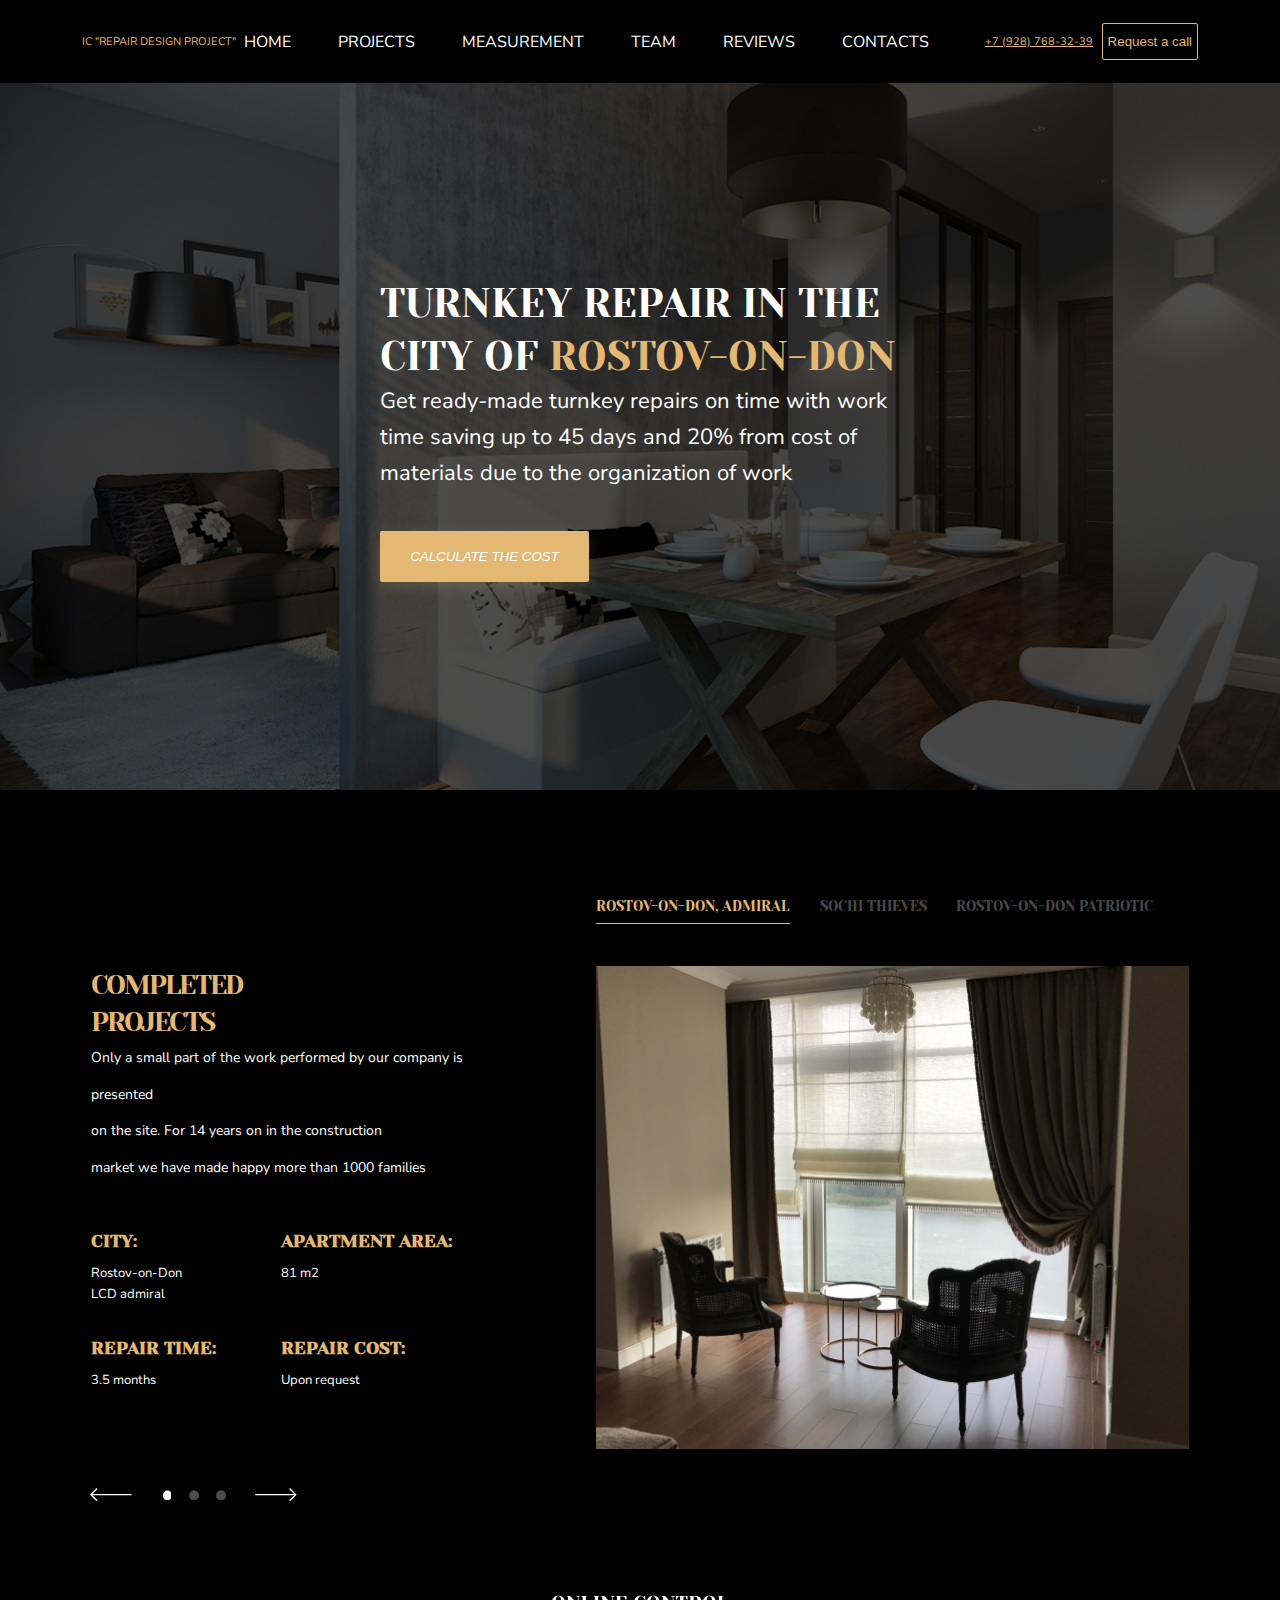
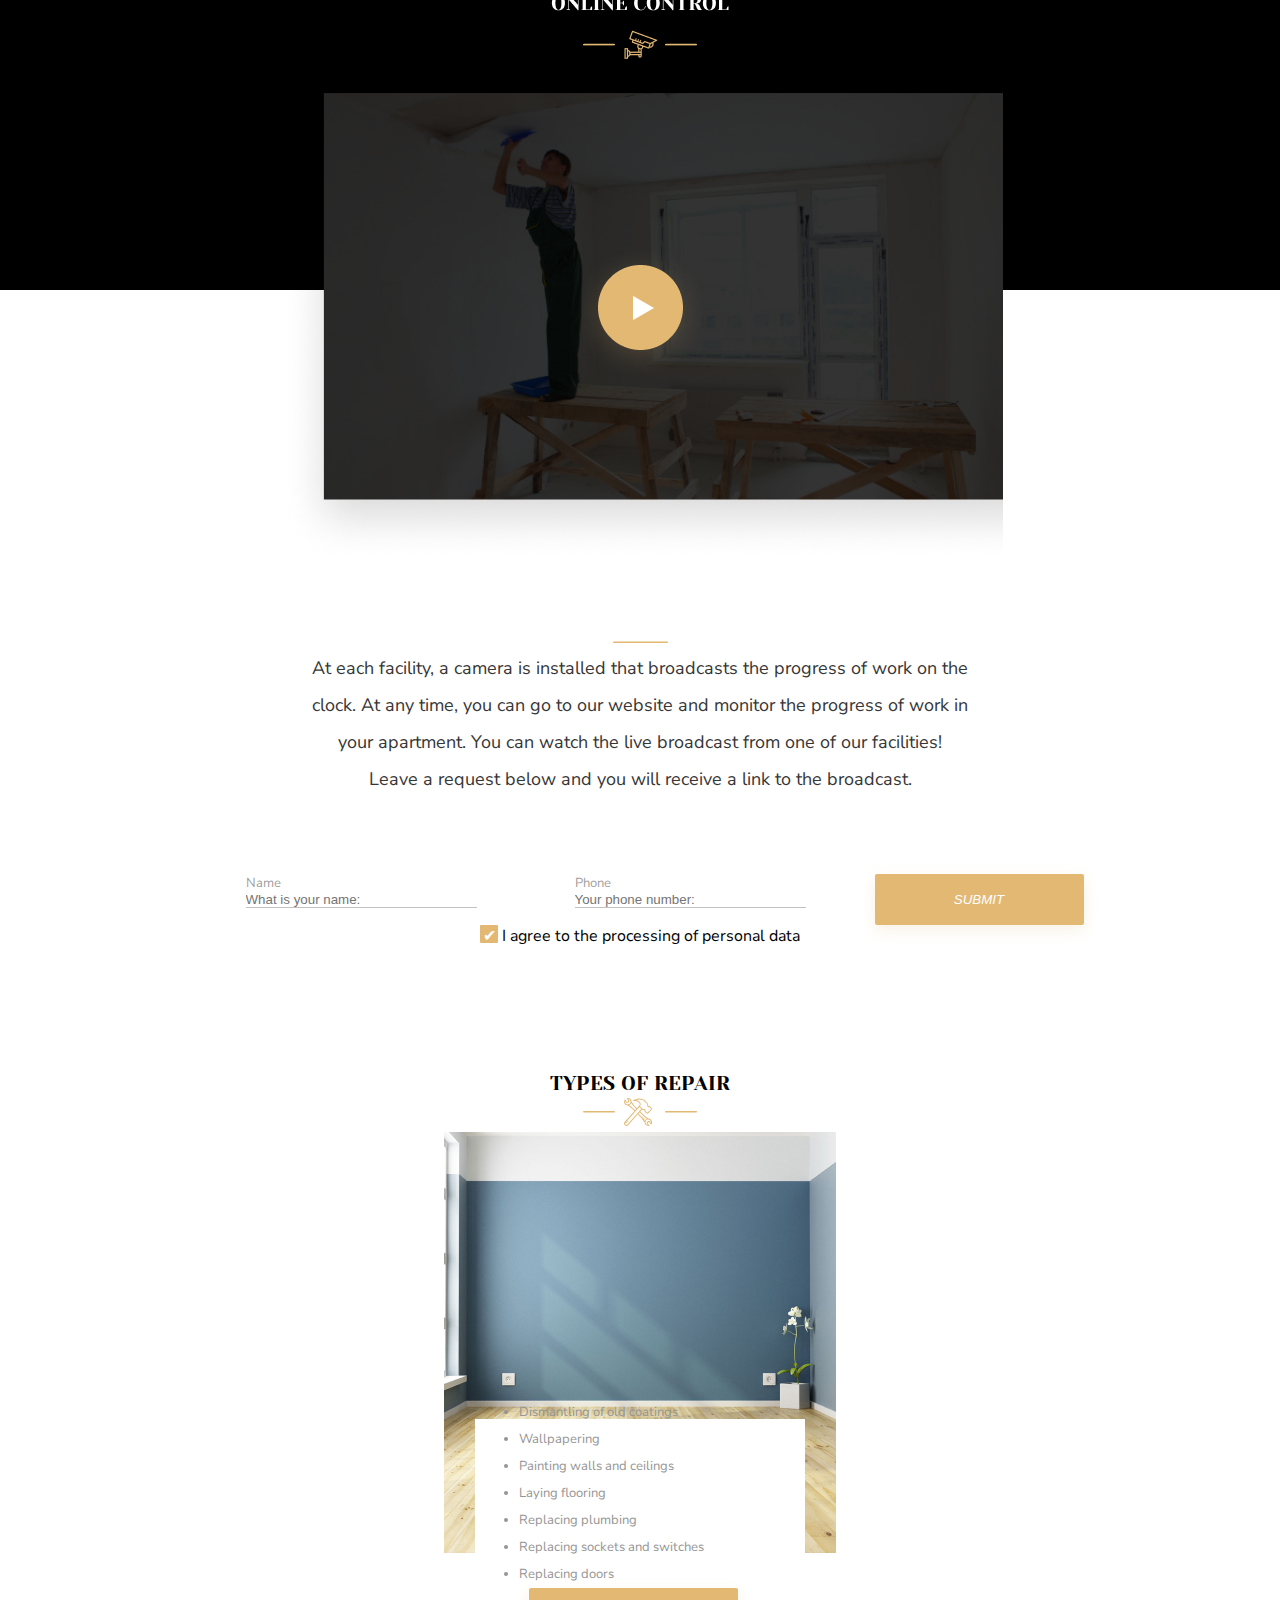
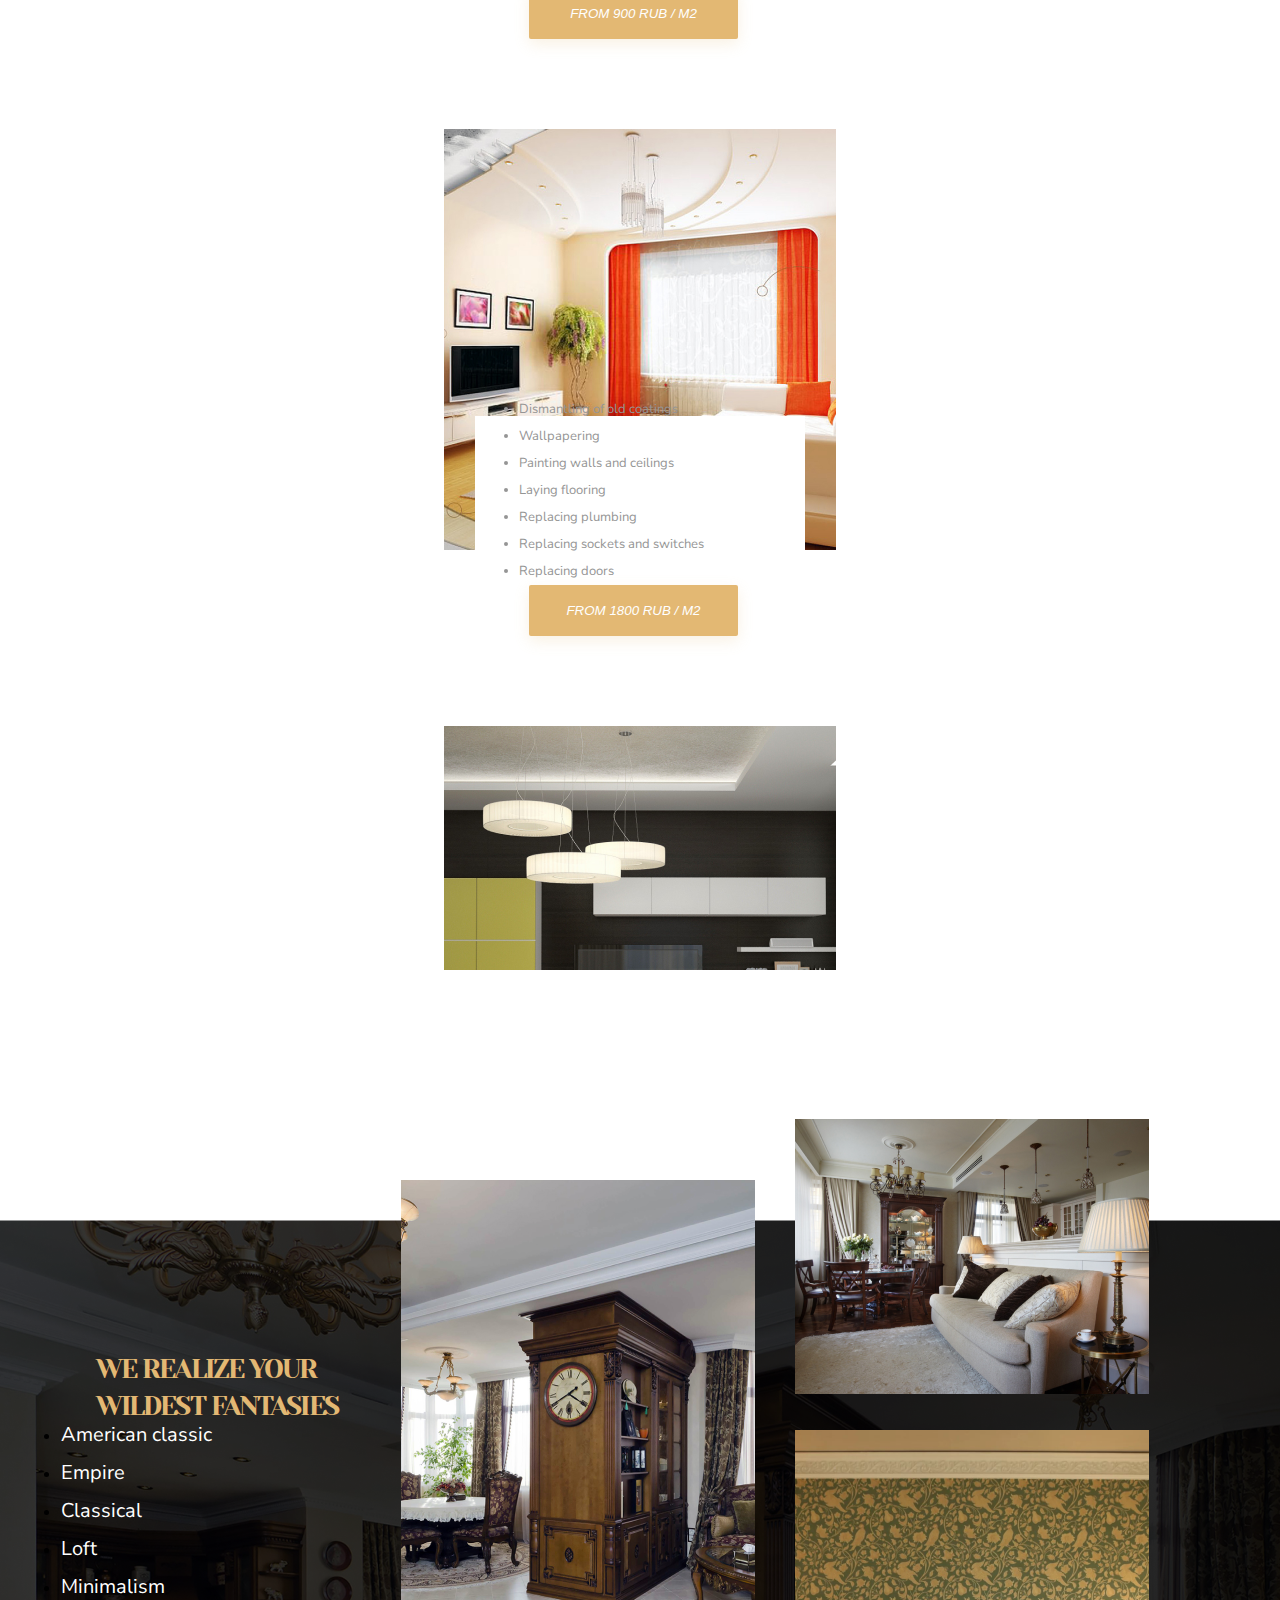
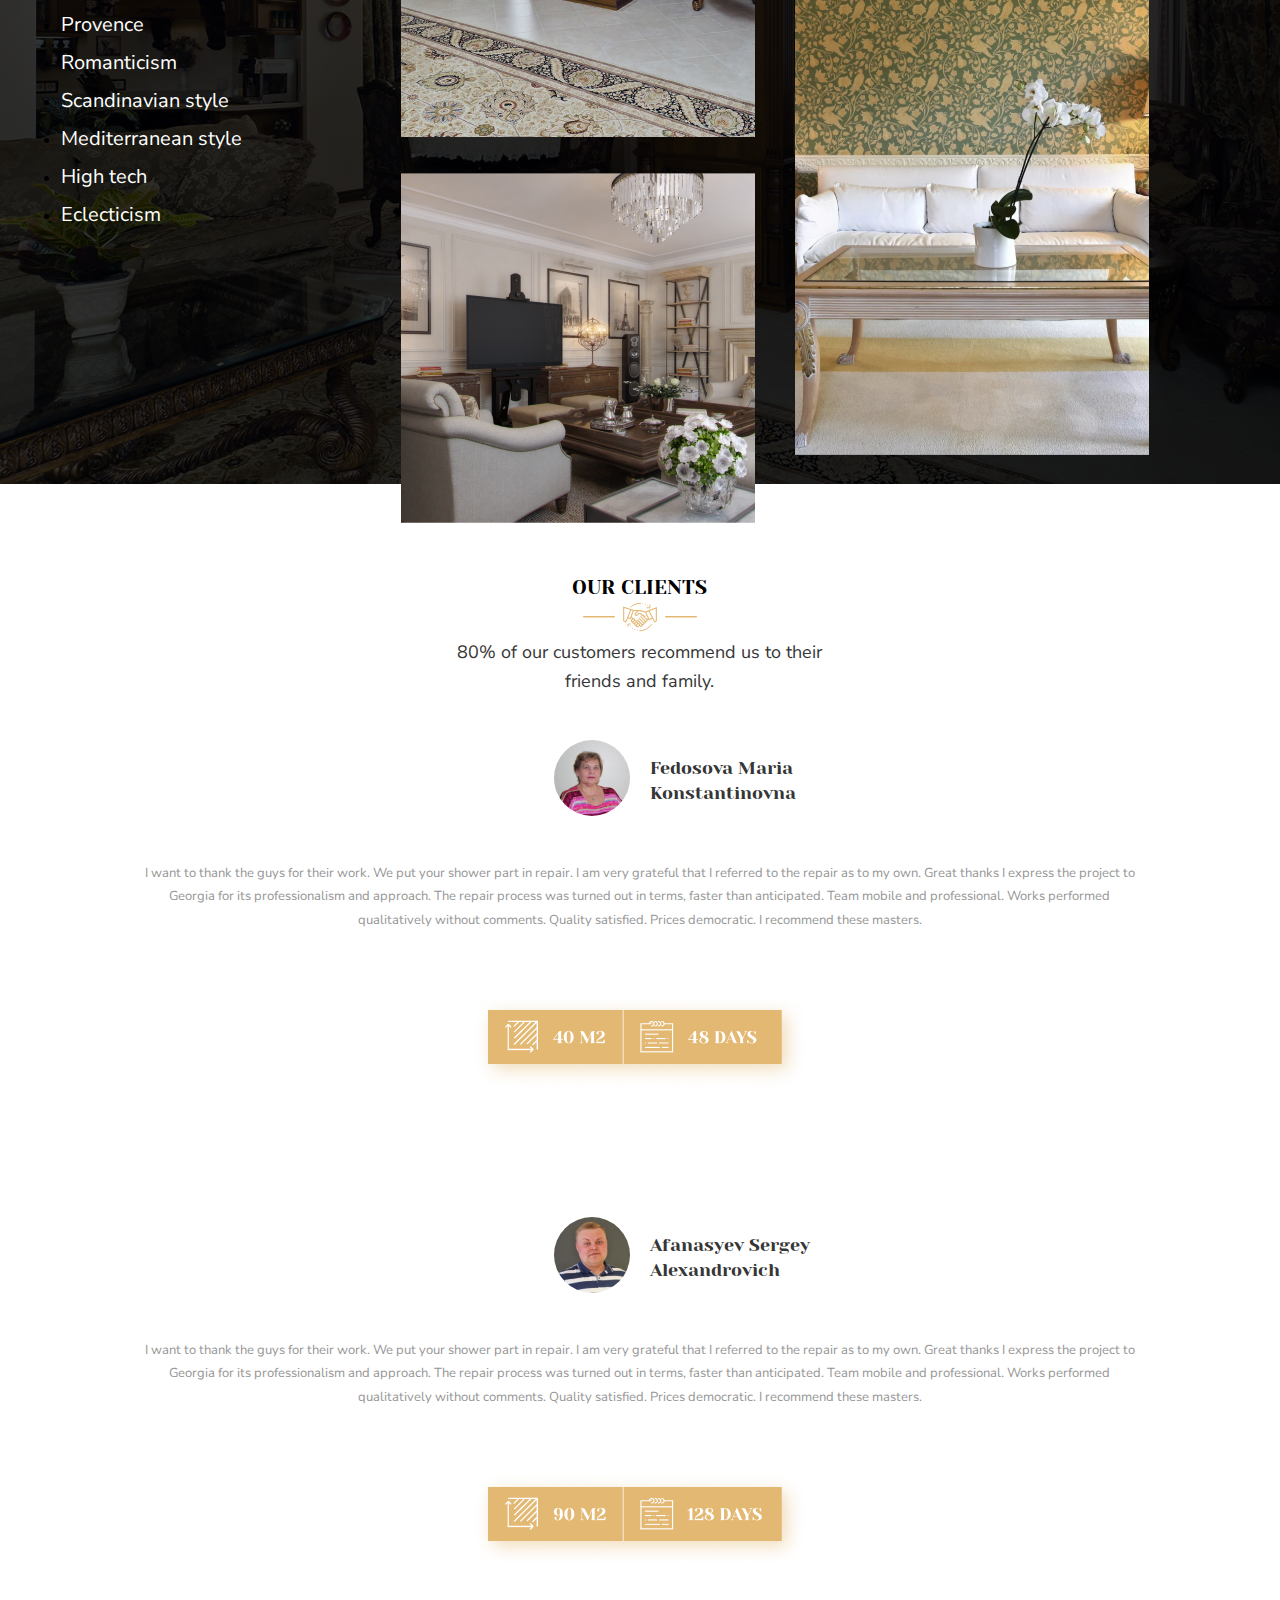
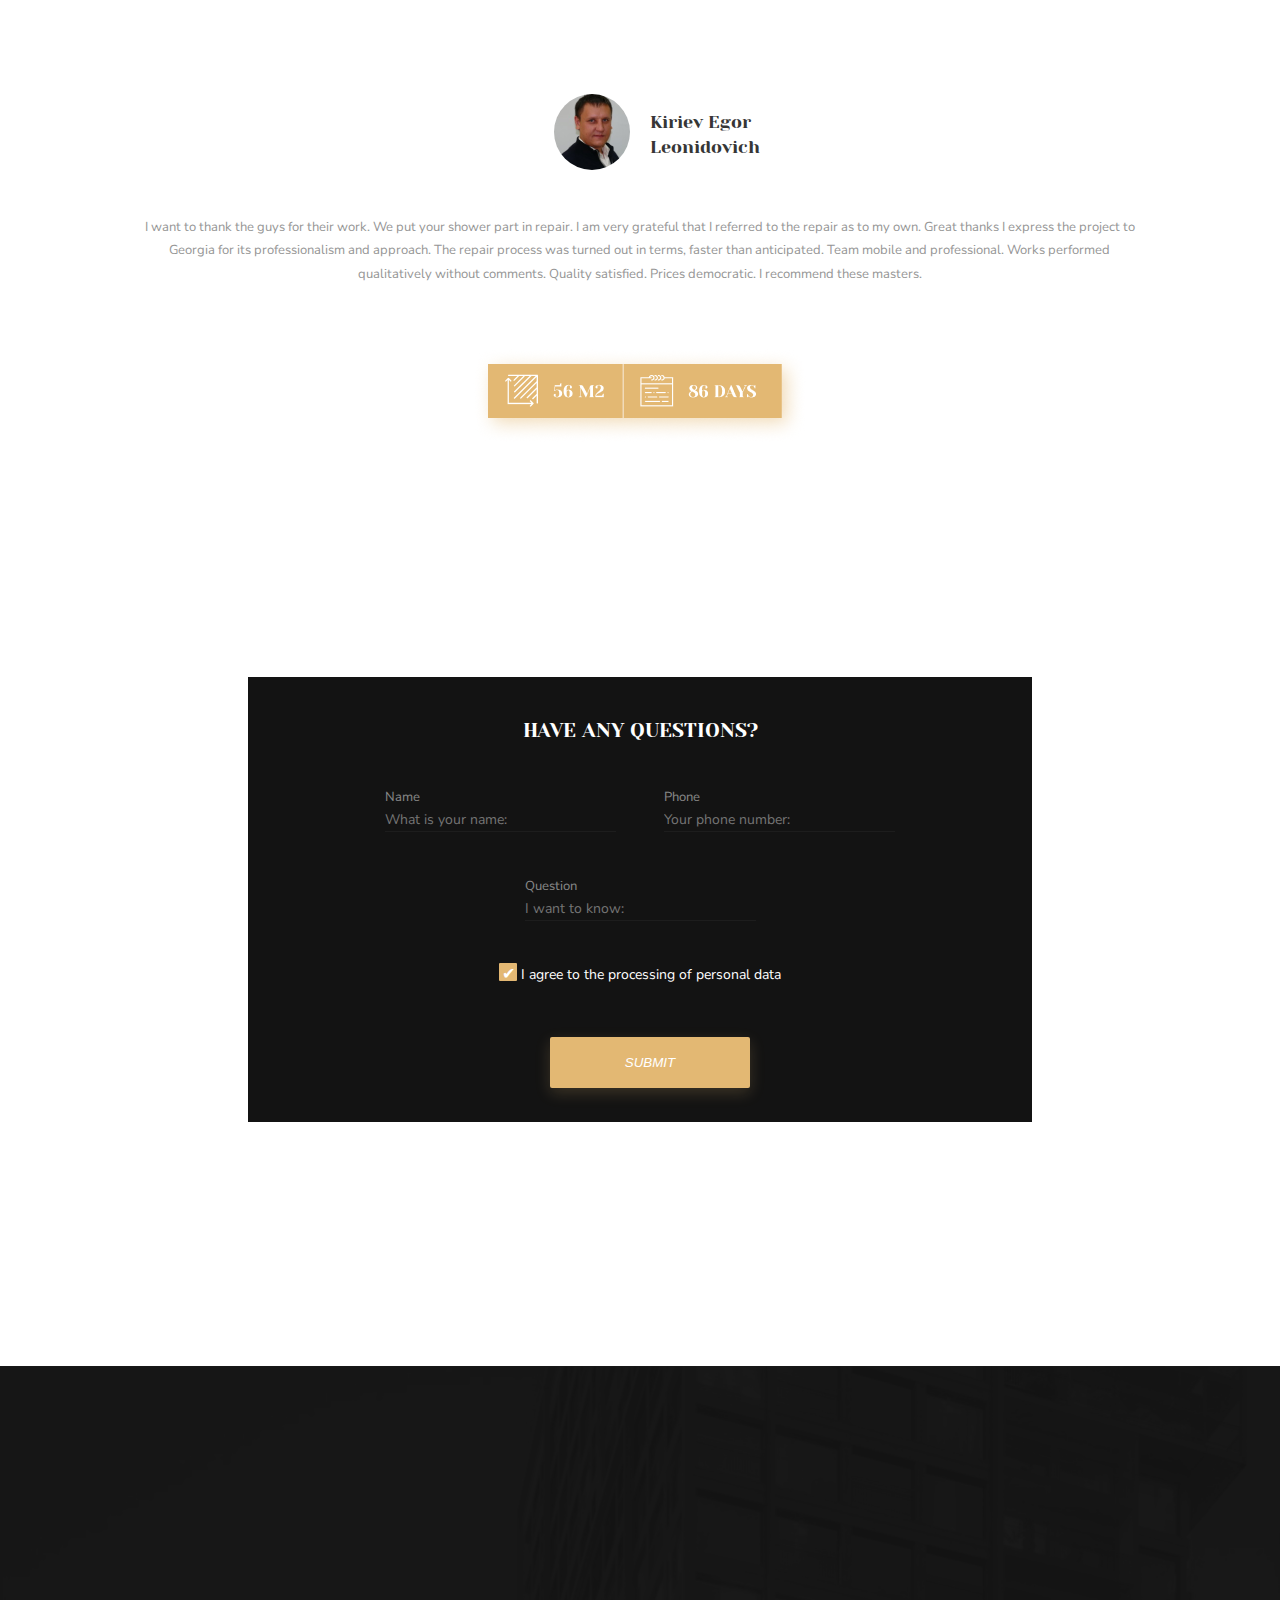
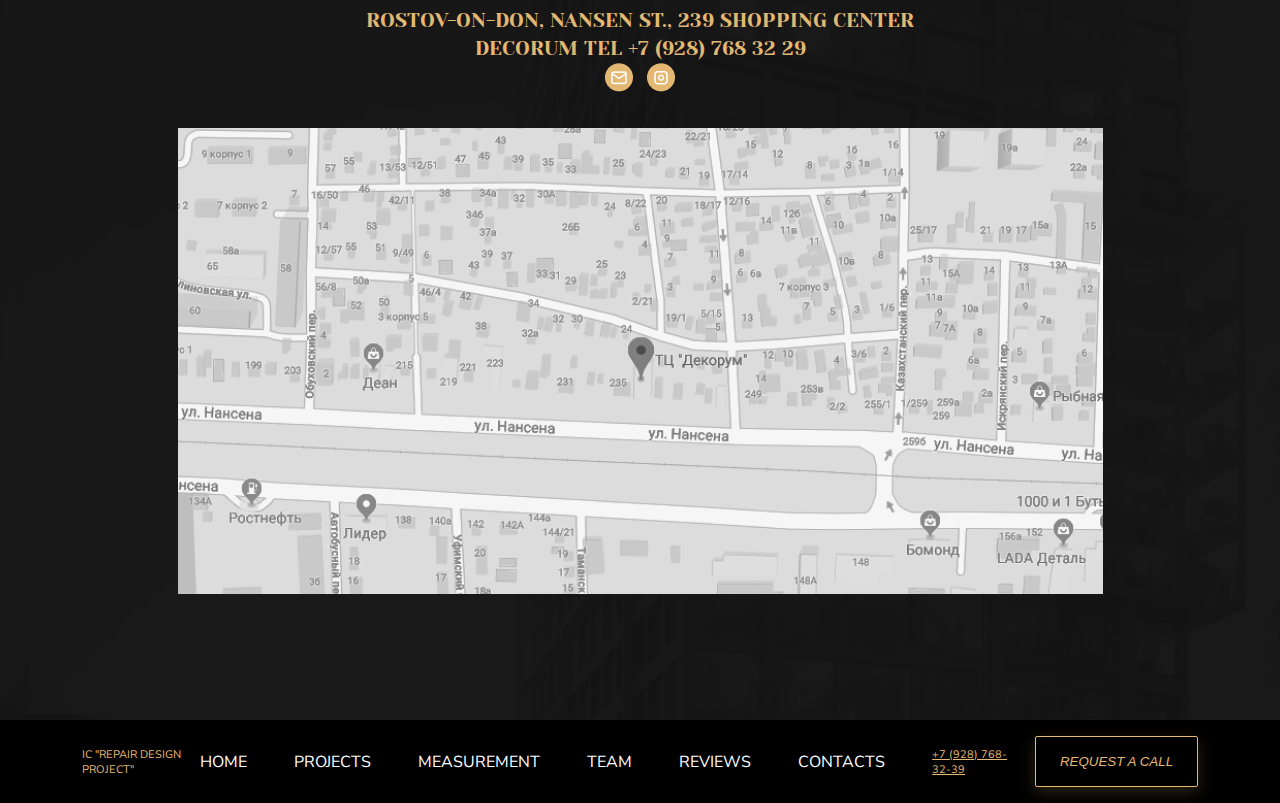
<file: index.html>
<!DOCTYPE html>
<html lang="en">
<head>
    <meta charset="UTF-8">
    <meta http-equiv="X-UA-Compatible" content="IE=edge">
    <meta name="viewport" content="width=device-width, initial-scale=1.0">
    <link rel="stylesheet" href="layout.css">
    <link rel="stylesheet" href="layout-mobile.css">
    <link rel="stylesheet" href="slider.css">
    <script src="slider.js" defer></script>
    <title>IC "Repair Design Project"</title>
</head>
<body>
    <header class="header">
        <div class=" header-content">
        <div class="logo">IC "Repair Design Project"</div>
        <nav>
            <ul class="header-navigation">
                <li class="header-navigation-item"><a href="#">HOME</a></li>
                <li class="header-navigation-item"><a href="#">PROJECTS</a></li>
                <li class="header-navigation-item"><a href="#">MEASUREMENT</a></li>
                <li class="header-navigation-item"><a href="#">TEAM</a></li>
                <li class="header-navigation-item"><a href="#">REVIEWS</a></li>
                <li class="header-navigation-item"><a href="#">CONTACTS</a></li>
            </ul>
            </nav>
            <a class="link" href="tel:+7(928)7683239">+7 (928) 768-32-39</a>
            <button class="button-header" id="callback-button">Request a call</button>
            <!-- Модальное окно -->
            <div class="modal" >
                <div class="modal__content">
                <button class="modal__close-button"><img src="images/icons/cross.svg" alt="close"></button>
                   <!-- Контент модального окна -->
                   <form class="form-modal" action="#">
                     <label class="label" for="name">
                         <input id="name" class="input input-third input-modal" type="text" placeholder="Name:" required>
                     </label>
                     <label class="label" for="phone">
                         <input id="phone" class="input input-third input-modal" type="tel" placeholder="Phone number:" required>
                     </label>
                     <label class="label" for="email">
                         <input id="email" class="input input-third input-modal" type="email" placeholder="Email:" required>
                     </label>
                     <button class="button button-modal" type="submit">Send</button>
                 </form>
              </div>
             </div>
            </div>
        
 </header>
    <main>
        <section class="background">
            <div class="background-overlay"></div>
            <div class="container background-container">
                <h1 class="title">Turnkey Repair in the 
                    city of <span style="color:#E3B873;">Rostov-on-Don</span></h1>
                    <p class="text">Get ready-made turnkey repairs on time
                        with work time saving up to 45 days and 20% from
                        cost of materials due to the organization of work</p>
                        <button class="button">CALCULATE THE COST</button>
                        <button class="button button_sub">SUBMIT YOUR APPLICATION</button>
            </div>
        </section>

        <section class="secondBackground">
        <div class="container slider_container">
            <div class="slider-descrip">
                <div class="title-slider">
                    <div class="progects">Completed projects </div>
                </div>
                <p class="p1 title__info">
                    Only a small part of the work performed by our company is presented<br>
                    on the site. For 14 years on in the construction<br>
                    market we have made happy more than 1000 families
                </p>
                <div class="projects__info">
                    <div class="info__city">
                        <h2 class="cards__title">
                            City:
                        </h2>
                    </div>
                    <div class="info__area">
                        <h2 class="cards__title">
                            apartment area:
                        </h2>
                    </div>
                    <div class="info__time">
                        <h2 class="cards__title">
                            Repair time:
                        </h2>
                    </div>
                    <div class="info__Repair">
                        <h2 class="cards__title">
                            Repair Cost:
                        </h2>
                        <p class="cards__active">
                            Upon request
                        </p>
                    </div>
                </div>
                <div class="slider__navig">
                    <div class="slider__arrow left">
                        <img src="images/arrow_left.svg" alt="">
                    </div>
                    <div class="slider__dots"></div>
                    <div class="slider__arrow right">
                        <img src="images/arrow_right.svg" alt="">
                    </div>
                </div>
            </div>
            <div class="slider">
                <div class="slider__titles"></div>
                <div class="slider__images"></div>
            </div>
        </div>
        </section>

        <section class="third-section">
        <div class="third-section-container">
            <div class="camera">
                <img src="images/camera.png" alt="camera">
            </div>
            <div class="video">
                    <div class="play"><img src="images/play.png" alt="click to play" class="clickplay"></div>
                </div>
            <div class="bottom-line"><img src="images/line-bottom.png" alt="line"></div>
            <div class="video-text-block"><p class="video-text">At each facility, a camera is installed that broadcasts the progress of work on the clock. At any time, you can go to our website and monitor the progress of work in your apartment. You can watch the live broadcast from one of our facilities!<br>
                Leave a request below and you will receive a link to the broadcast.</p></div>
            
            <form class="form" action="#">
                <div class="input-form">
                    <div class="input-item first-input-item">
                        <label class="label" for="name">Name</label>
                        <input class="input first-input" type="text" name="user_name"  placeholder="What is your name:">
                        <hr class="hr-under-input">
                    </div>
                    <div class="input-item first-input-item"> 
                        <label class="label" for="phone">Phone</label>
                        <input class="input first-input" type="tel" name="tel" id="phone" placeholder="Your phone number:">
                        <hr class="hr-under-input">
                    </div>

                    <div class="fake1"> <img src="images/agree.png" alt="I agree to the processing of personal data" loading="lazy"></div>
                    
                    <input class="button form-button" type="submit" value="SUBMIT">
                </div>
                <div class="first-checkbox">
                    <label for="#" class="checkbox-label">
                    <input type="checkbox" class="checkbox" >
                    <span class="fake"></span>
                    <span class="text-checkbox">I agree to the processing of personal data</span>
                    </label>
                </div>
            </form> 
        </div>
        </section>
    <section class="forth-section">
        <div class="container">
            <h3 class="white-h">TYPES OF REPAIR</h3>
            <div class="tools"><p class="image-of-tools"><img src="images/tools.svg"></p></div>

            <div class="rooms">
            <div class="room">
                <div class=" room-picture"><img src="images/blue-room.png" alt="Photo of blue room" ></div>
                <div class="services">
                    <ul class="benefits-item">
                        <li>Dismantling of old coatings</li>
                        <li>Wallpapering</li>
                        <li>Painting walls and ceilings</li>
                        <li>Laying flooring</li>
                        <li>Replacing plumbing</li>
                        <li>Replacing sockets and switches</li>
                        <li>Replacing doors</li>
                    </ul>
                    <div class="price-button"><button class="button">from 900 rub / m2</button></div>
                </div>
            </div>
            <div class="room">
                <div class="room-picture margin-picture"><img src="images/orange-room.png" alt="Photo of orange room "></div>
                <div class="services">
                    <ul class="benefits-item">
                        <li>Dismantling of old coatings</li>
                        <li>Wallpapering</li>
                        <li>Painting walls and ceilings</li>
                        <li>Laying flooring</li>
                        <li>Replacing plumbing</li>
                        <li>Replacing sockets and switches</li>
                        <li>Replacing doors</li>
                    </ul>
                    <div class="price-button"><button class="button">from 1800 rub / m2</button></div>
                </div>
            </div>
                <div class="room">
                    <div class="room-picture margin-picture"><img src="images/black-room.png" alt="Photo of black room "></div>
                    <div class="services">
                        <ul class="benefits-item">
                            <li>Dismantling of old coatings</li>
                            <li>Wallpapering</li>
                            <li>Painting walls and ceilings</li>
                            <li>Laying flooring</li>
                            <li>Replacing plumbing</li>
                            <li>Replacing sockets and switches</li>
                            <li>Replacing doors</li>
                        </ul>
                        <div class="price-button"><button class="button">from 4000 rub / m2</button></div>
                    </div>
            </div>
            </div>
        </div>

        <div class="container">
        <div class="second-part-of-forth-section">
            <div class="benefits">
                <div class="order-benefit"><div class="number">01</div><div class="benefit">Our specialist will arrive for measurements per day <br> or appoint a date convenient for you</div></div>
                <div class="order-benefit"><div class="number">02</div><div class="benefit">Free metering</div></div>
                <div class="order-benefit"><div class="number">03</div><div class="benefit">Free consultation</div></div>
                <div class="order-benefit"><div class="number">04</div><div class="benefit">Get a cost estimate and <br> the timing of your future repairs</div></div>
            </div>
            <form class="second-form" action="#">
                <h5 class="second-text-form">Leave a request for free <br> departure of the measurer</h5>
                <div class="second-input-form">
                    <div class="input-item second-input-item">
                        <label class="second-label" for="name">Name</label>
                        <input class="input second-input" type="text" name="user_name"  placeholder="What is your name:">
                        <hr class="hr-under-input">
                    </div>
                    <div class="input-item second-input-item"> 
                        <label class="second-label" for="phone">Phone</label>
                        <input class="input second-input" type="tel" name="tel" id="phone" placeholder="Your phone number:">
                        <hr class="hr-under-input">
                    </div>
                    <div class="input-item second-input-item"> 
                        <label class="second-label" for="Email">Email</label>
                        <input class="input second-input" type="tel" name="Email" id="Email" placeholder="Your email">
                        <hr class="hr-under-input">
                    </div>

                    <div class="second-checkbox">
                        <label for="#" class="second-checkbox-label">
                          <input type="checkbox" class="checkbox" >
                          <span class="fake"></span>
                          <span class="second-text-checkbox">I agree to the processing of personal data</span>
                          </label>
                    </div>
                    
                    <div class="second-form-button"><input class="button" type="submit" value="Call the measurer"></div>
                </div>
                
            </form> 
        </div>
            <div class="saving">
                <div class="piggy"><img src="images/piggy.png" alt="picture of piggy"></div>
                <div class="saving-text">Help save 10 - 20% of the<br>
                    cost of materials</div>
            </div>
        </div>
    </div>
    </section>
    <section class="fifth-section">
        <div class="container fifth-container">
            <div class="styles">
                <h2 class="title2">We realize your wildest fantasies</h2>
                <div class="image image2">
                    <div class="buttonleft round"><img src="images/buttonleft.png"></div>
                    <div class="buttonright round"><img src="images/buttonright.png"></div>
                </div>
                <ul class="styles-ul">
                    <li><a href="#" class="style-item">American classic</a></li>
                    <li><a href="#" class="style-item">Empire</a></li>
                    <li><a href="#" class="style-item">Classical</a></li>
                    <li><a href="#" class="style-item">Loft</a></li>
                    <li><a href="#" class="style-item">Minimalism</a></li>
                    <li><a href="#" class="style-item">Provence</a></li>
                    <li><a href="#" class="style-item">Romanticism</a></li>
                    <li><a href="#" class="style-item">Scandinavian style</a></li>
                    <li><a href="#" class="style-item">Mediterranean style</a></li>
                    <li><a href="#" class="style-item">High tech</a></li>
                    <li><a href="#" class="style-item">Eclecticism</a></li>
                </ul>
            </div>
            <div class="images">
            <div class="left-images">
                <div><img src="images/clock.png" alt="Photo of the room with the clock"></div>
                <div class="roomTV"><img src="images/roomwithTV.png" alt="Photo of the room with TV"></div>
            </div>
            <div class="right-images">
                <div><img src="images/roomwithsofa.png" alt="Photo of the room with the sofa"></div>
                <div class="room4"><img src="images/roomwihttheglasstable.png" alt="Photo of the room"></div>
            </div>
            </div>

        </div>
    </section>
    <section class="sixth-section container ">
        <div class="sixth-container">
            <div class="sixth-cont">
                <h3 class="white-h">our clients</h3>
            <div class="hands"><img src="images/hand.svg" alt="hand"></div>
            <p class="clients-text">80% of our customers recommend us to their
                friends and family.</p>
                </div>
            <div class="customers">
                <div class="Maria customer">
                    <div class="customer-title images">
                        <div class="photo"><img src="images/maria.png" class="personphoto"></div>
                        <div class="names">Fedosova Maria Konstantinovna</div>
                    </div>
                    <div class="custumer-text">I want to thank the guys for their work. We put your shower part in repair. I am very grateful that I referred to the repair as to my own. Great thanks I express the project 
                    to Georgia for its professionalism and approach.
                    The repair process was turned out in terms, faster than anticipated. Team mobile and professional. Works performed qualitatively without comments. Quality satisfied. Prices democratic. I recommend these masters.</div>
                    <div class="workfor"><img src="images/workformaria.png"></div>
                </div>
                <div class="Sergey customer">
                    <div class="customer-title images">
                        <div class="photo"><img src="images/sergey.png" alt="Sergey`s photo" class="personphoto"></div>
                        <div class="names">Afanasyev Sergey Alexandrovich</div>
                    </div>
                    <div class="custumer-text">I want to thank the guys for their work. We put your shower part in repair. I am very grateful that I referred to the repair as to my own. Great thanks I express the project 
                    to Georgia for its professionalism and approach.
                    The repair process was turned out in terms, faster than anticipated. Team mobile and professional. Works performed qualitatively without comments. Quality satisfied. Prices democratic. I recommend these masters.</div>
                    <div class="workfor"><img src="images/workforsergey.png"></div>
                </div>
                <div class="Egor customer">
                    <div class="customer-title images">
                        <div class="photo"><img src="images/egor.png" class="personphoto"></div>
                        <div class="names">Kiriev Egor Leonidovich</div>
                    </div>
                    <div class="custumer-text">I want to thank the guys for their work. We put your shower part in repair. I am very grateful that I referred to the repair as to my own. Great thanks I express the project 
                    to Georgia for its professionalism and approach.
                    The repair process was turned out in terms, faster than anticipated. Team mobile and professional. Works performed qualitatively without comments. Quality satisfied. Prices democratic. I recommend these masters.</div>
                    <div class="workfor"><img src="images/workforegor.png"></div>
                </div>

            </div>

        </div>
    </section>

<section class="seventh-section">
    <div class="seventh-container">
        <div><h3 class="titlt-third-form">have any questions?</h3></div>
        <form class="third-form" action="#">
            <div class="third-input-form">
                <div class="contacts pad">
                    <div class=" third-input-item third-input-fl">
                    <label class="second-label" for="name">Name</label>
                    <input class="input second-input input-third" type="text" name="user_name"  placeholder="What is your name:">
                    <hr class="hr-under-input">
                    </div>
                    <div class=" third-input-item third-phone third-input-fl"> 
                    <label class="second-label" for="phone">Phone</label>
                    <input class="input second-input input-third" type="tel" name="tel" id="phone" placeholder="Your phone number:">
                    <hr class="hr-under-input">
                    </div>
                </div>
                <div class="third-input-item pad third-input-fl wantknow"> 
                    <label class="second-label" for="phone" id="wantknow">Question</label>
                    <input class="input second-input third-input" type="tel" name="tel" id="wantknow" placeholder="I want to know:">
                    <hr class="hr-under-input">
                </div>
                
                <div class="first-checkbox block-checkbox pad">
                    <label for="#" class="checkbox-label">
                      <input type="checkbox" class="checkbox" >
                      <span class="fake"></span>
                      <span class="second-text-checkbox">I agree to the processing of personal data</span>
                      </label>
                </div>

                <div><input class="button form__button" type="submit" value="SUBMIT"></div>
            </div>
            
        </form>
    </div>
</section>
<section class="last-section">
    <div class="background-over"></div>
    <div class="minimap"><img src="images/mapmini.png" alt="map" loading="lazy"></div>
    <div z><h3 class="last-title z">Rostov-on-Don, Nansen St., 239 Shopping Center<br>
        Decorum Tel +7 (928) 768 32 29</h3></div>
    <div class="social z">
        <a href="#"><img src="images/email.png"></a>
        <a href="#" class="inst"><img src="images/insta.png"></a>
    </div>
    <div class="z map"><img src="images/map.png" alt="map"></div>

</section>
</main>
    <footer class="header">
        <div class="container header-content">
            <div class="logo">IC "Repair Design Project"</div>
            <nav>
                <ul class="header-navigation">
                    <li class="header-navigation-item"><a href="#">HOME</a></li>
                    <li class="header-navigation-item"><a href="#">PROJECTS</a></li>
                    <li class="header-navigation-item"><a href="#">MEASUREMENT</a></li>
                    <li class="header-navigation-item"><a href="#">TEAM</a></li>
                    <li class="header-navigation-item"><a href="#">REVIEWS</a></li>
                    <li class="header-navigation-item"><a href="#">CONTACTS</a></li>
                </ul>
                </nav>
                <a class="link" href="tel:+7(928)7683239">+7 (928) 768-32-39</a>
                <button class="button button-header">Request a call</button>
                </div> 
    </footer>
    <script src="https://ajax.googleapis.com/ajax/libs/jquery/3.5.1/jquery.min.js"></script>
    <script src="modal.js"></script>
</body>
</html>
</file>
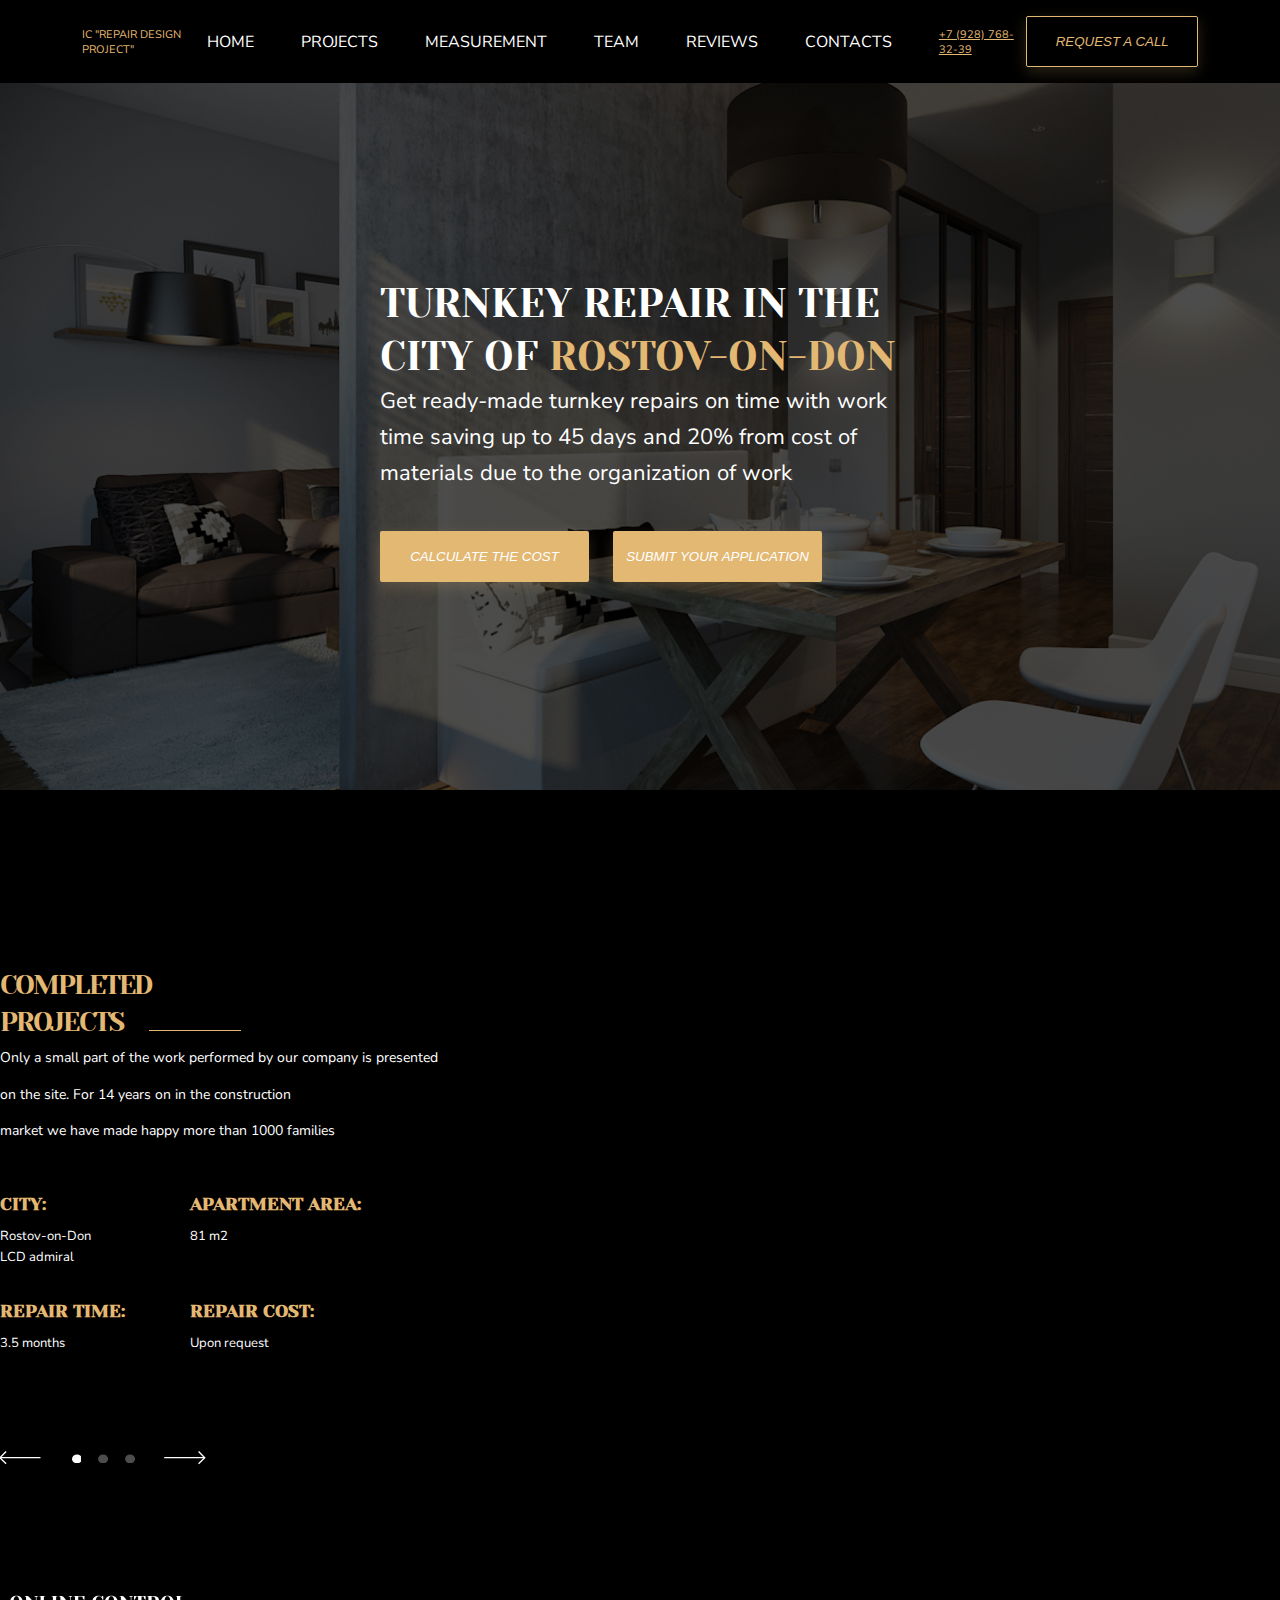
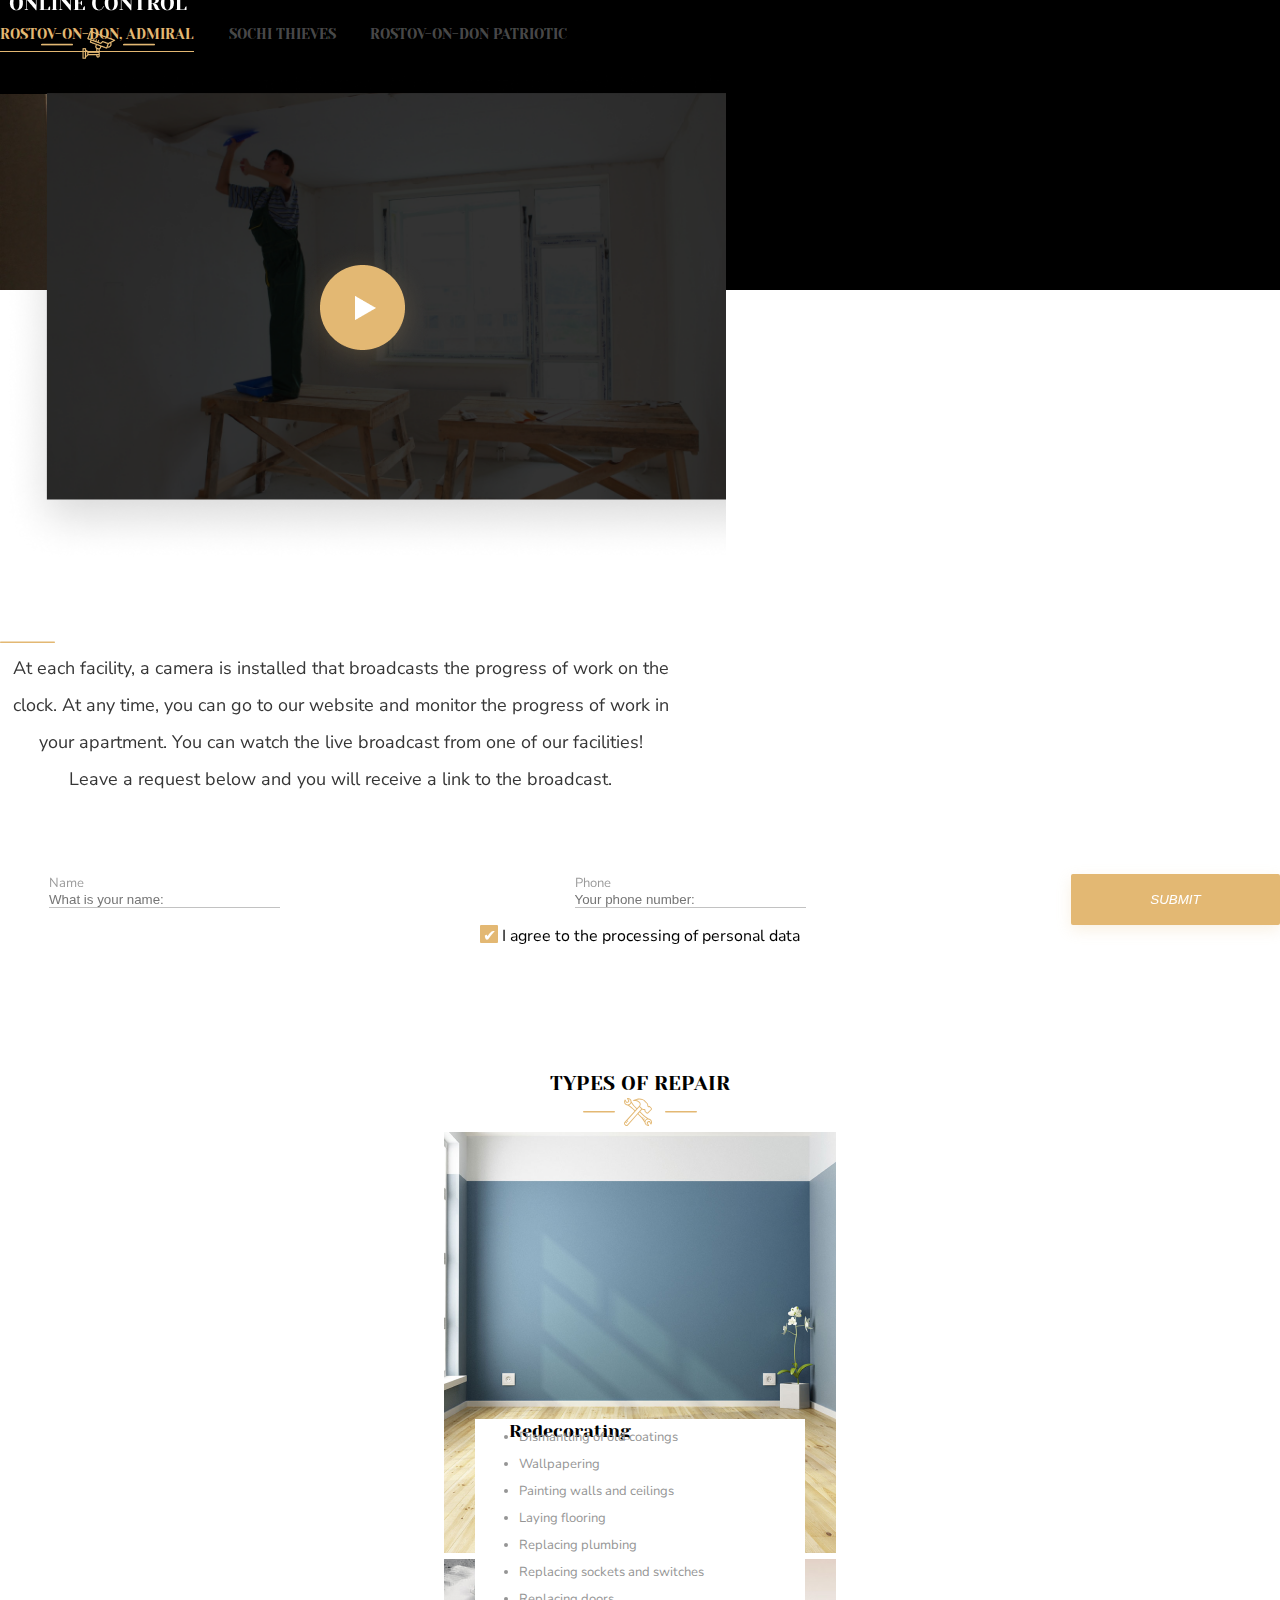
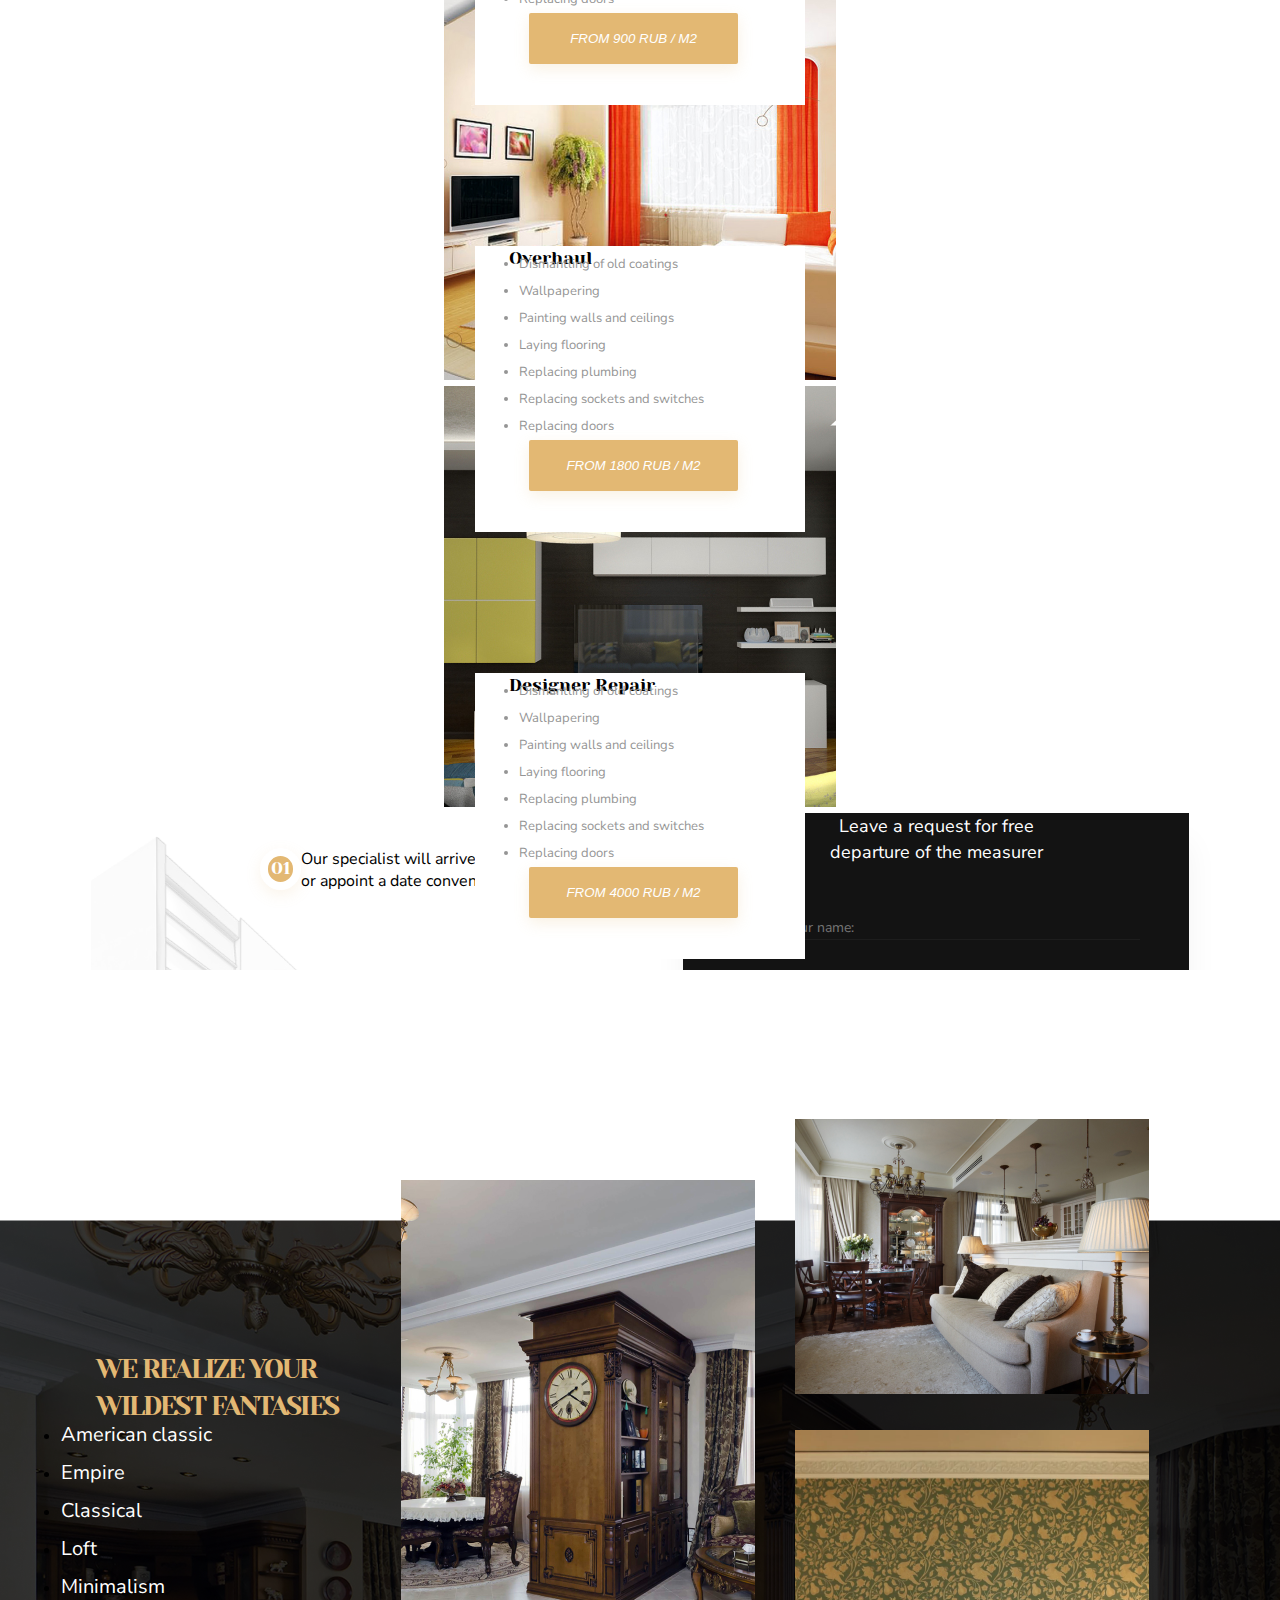
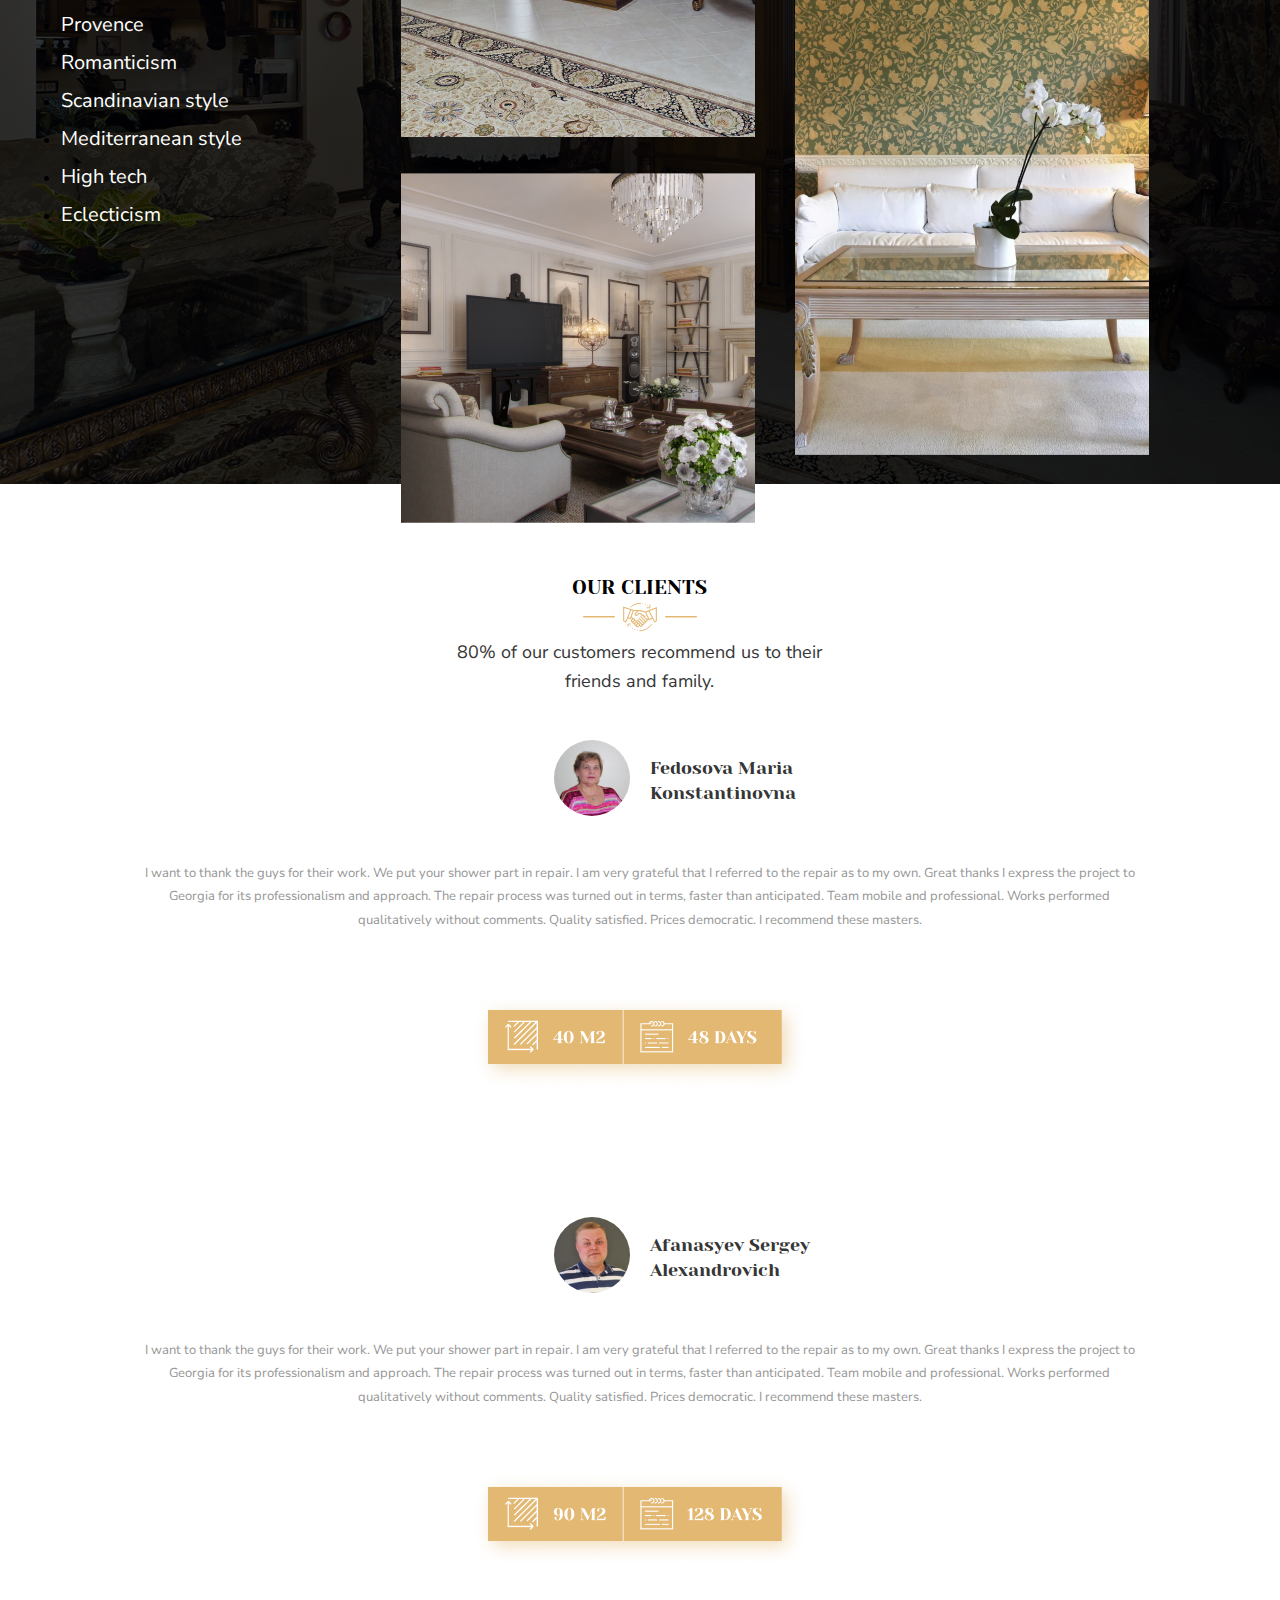
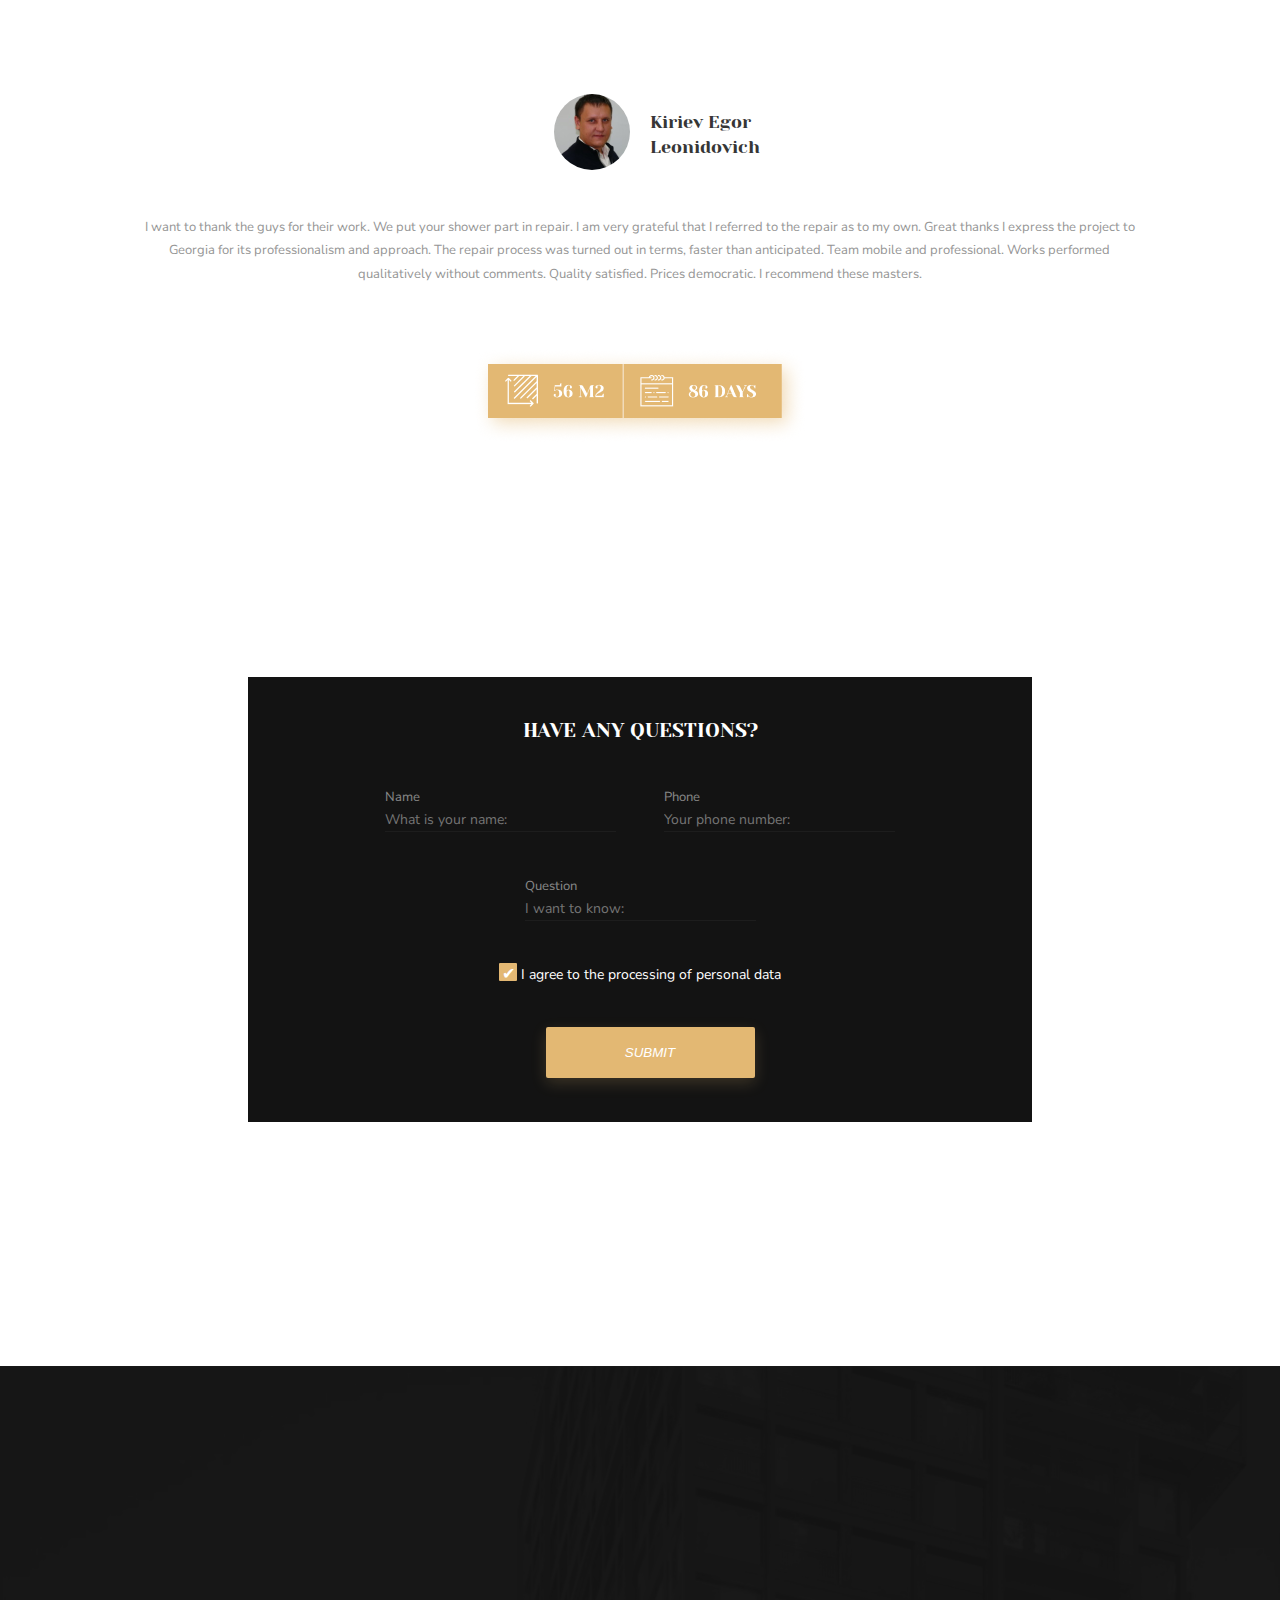
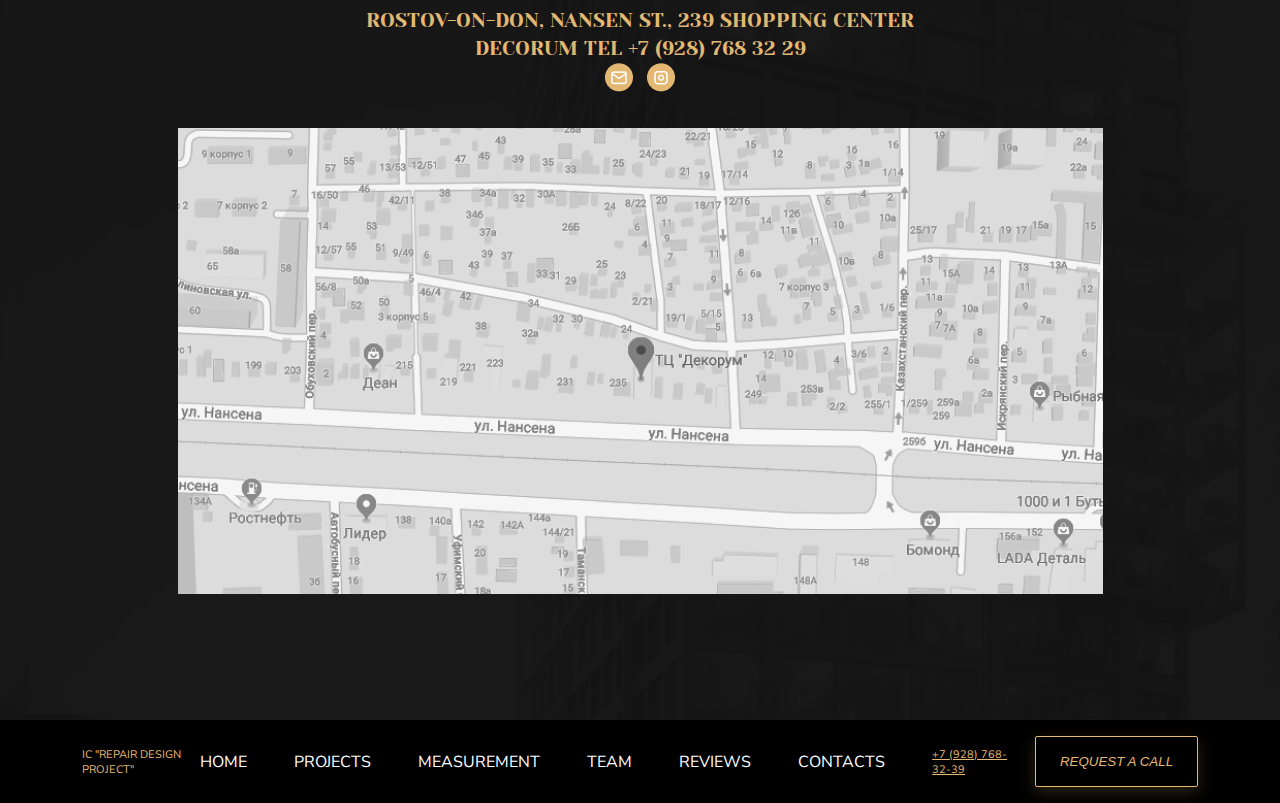
<file: layout.html>
<!DOCTYPE html>
<html lang="en">
<head>
    <meta charset="UTF-8">
    <meta http-equiv="X-UA-Compatible" content="IE=edge">
    <meta name="viewport" content="width=device-width, initial-scale=1.0">
    <link rel="stylesheet" href="layout.css">
    <link rel="stylesheet" href="layout-mobile.css">
    <link rel="stylesheet" href="slider.css">
    <script src="slider.js" defer></script>
    <title>IC "Repair Design Project"</title>
</head>
<body>
    <header class="header">
        <div class="container header-content">
        <div class="logo">IC "Repair Design Project"</div>
        <nav>
            <ul class="header-navigation">
                <li class="header-navigation-item"><a href="#">HOME</a></li>
                <li class="header-navigation-item"><a href="#">PROJECTS</a></li>
                <li class="header-navigation-item"><a href="#">MEASUREMENT</a></li>
                <li class="header-navigation-item"><a href="#">TEAM</a></li>
                <li class="header-navigation-item"><a href="#">REVIEWS</a></li>
                <li class="header-navigation-item"><a href="#">CONTACTS</a></li>
            </ul>
            </nav>
            <a class="link" href="tel:+7(928)7683239">+7 (928) 768-32-39</a>
            <button class="button button-header" id="callback-button">Request a call</button>
            <!-- Модальное окно -->
            <div class="modal">
                <div class="modal__content">
                <button class="modal__close-button"><img src="images/icons/cross.svg" alt="close"></button>
                   <!-- Контент модального окна -->
                   <form class="form-modal" action="#">
                     <label class="label" for="name">
                         <input id="name" class="input input-third" type="text" placeholder="Name:" required>
                     </label>
                     <label class="label" for="phone">
                         <input id="phone" class="input input-third" type="tel" placeholder="Phone number:" required>
                     </label>
                     <label class="label" for="email">
                         <input id="email" class="input input-third" type="email" placeholder="Email:" required>
                     </label>
                     <button class="button" type="submit">Send</button>
                 </form>
              </div>
             </div>
            </div>
        
 </header>
    <main>
        <section class="background">
            <div class="background-overlay"></div>
            <div class="container background-container">
                <h1 class="title">Turnkey Repair in the 
                    city of <span style="color:#E3B873;">Rostov-on-Don</span></h1>
                    <p class="text">Get ready-made turnkey repairs on time
                        with work time saving up to 45 days and 20% from
                        cost of materials due to the organization of work</p>
                        <button class="button">CALCULATE THE COST</button>
                        <button class="button">SUBMIT YOUR APPLICATION</button>
            </div>
        </section>

        <section class="secondBackground">
            <div class="slider-descrip">
                <div class="title-slider">
                    <div class="progects">Completed projects
                        <img src="images\line-title.svg" style="color: #E3B873;margin-left: 20px;width: 92px;"
                            alt="line" loading="lazy">
                    </div>
                </div>
                <p class="p1 title__info">
                    Only a small part of the work performed by our company is presented<br>
                    on the site. For 14 years on in the construction<br>
                    market we have made happy more than 1000 families
                </p>
                <div class="projects__info">
                    <div class="info__city">
                        <h2 class="cards__title">
                            City:
                        </h2>
                    </div>
                    <div class="info__area">
                        <h2 class="cards__title">
                            apartment area:
                        </h2>
                    </div>
                    <div class="info__time">
                        <h2 class="cards__title">
                            Repair time:
                        </h2>
                    </div>
                    <div class="info__Repair">
                        <h2 class="cards__title">
                            Repair Cost:
                        </h2>
                        <p class="cards__active">
                            Upon request
                        </p>
                    </div>
                </div>
                <div class="slider__navig">
                    <div class="slider__arrow left">
                        <img src="images/arrow_left.svg" alt="">
                    </div>
                    <div class="slider__dots"></div>
                    <div class="slider__arrow right">
                        <img src="images/arrow_right.svg" alt="">
                    </div>
                </div>
            </div>
            <div class="slider">
                <div class="slider__titles"></div>
                <div class="slider__images"></div>
            </div>
        </section>

        <section class="third-section">
        <div class="camera">
            <img src="images/camera.png" alt="camera">
        </div>
        <div class="video">
                <div class="play"><img src="images/play.png" alt="click to play" class="clickplay"></div>
            </div>
        <div class="bottom-line"><img src="images/line-bottom.png" alt="line"></div>
        <div class="video-text-block"><p class="video-text">At each facility, a camera is installed that broadcasts the progress of work on the clock. At any time, you can go to our website and monitor the progress of work in your apartment. You can watch the live broadcast from one of our facilities!<br>
            Leave a request below and you will receive a link to the broadcast.</p></div>
        
        <form class="form" action="#">
            <div class="input-form">
                <div class="input-item first-input-item">
                    <label class="label" for="name">Name</label>
                    <input class="input first-input" type="text" name="user_name"  placeholder="What is your name:">
                    <hr class="hr-under-input">
                </div>
                <div class="input-item first-input-item"> 
                    <label class="label" for="phone">Phone</label>
                    <input class="input first-input" type="tel" name="tel" id="phone" placeholder="Your phone number:">
                    <hr class="hr-under-input">
                </div>

                <div class="fake1"> <img src="images/agree.png" alt="I agree to the processing of personal data" loading="lazy"></div>
                
                <input class="button form-button" type="submit" value="SUBMIT">
            </div>
            <div class="first-checkbox">
                <label for="#" class="checkbox-label">
                  <input type="checkbox" class="checkbox" >
                  <span class="fake"></span>
                  <span class="text-checkbox">I agree to the processing of personal data</span>
                  </label>
            </div>
        </form> 
        
        </section>
    <section class="forth-section">
        <div class="container">
            <h3 class="white-h">TYPES OF REPAIR</h3>
            <div class="tools"><p class="image-of-tools"><img src="images/tools.svg"></p></div>

            <div class="rooms">
            <div class="blue-room">
                <div class="blue-room-picture room-picture"><img src="images/blue-room.png" alt="Photo of blue room"      ></div>
                <div class="services">
                    <h4 class="title-room">Redecorating</h4>
                    <ul class="benefits-item">
                        <li>Dismantling of old coatings</li>
                        <li>Wallpapering</li>
                        <li>Painting walls and ceilings</li>
                        <li>Laying flooring</li>
                        <li>Replacing plumbing</li>
                        <li>Replacing sockets and switches</li>
                        <li>Replacing doors</li>
                    </ul>
                    <div class="price-button"><button class="button">from 900 rub / m2</button></div>
                </div>
            </div>
            <div class="orange-room">
                <div class="orange-room-picture room-picture margin-picture"><img src="images/orange-room.png" alt="Photo of orange room "></div>
                <div class="services">
                    <h4 class="title-room">Overhaul</h4>
                    <ul class="benefits-item">
                        <li>Dismantling of old coatings</li>
                        <li>Wallpapering</li>
                        <li>Painting walls and ceilings</li>
                        <li>Laying flooring</li>
                        <li>Replacing plumbing</li>
                        <li>Replacing sockets and switches</li>
                        <li>Replacing doors</li>
                    </ul>
                    <div class="price-button"><button class="button">from 1800 rub / m2</button></div>
                </div>
            </div>
                <div class="black-room">
                    <div class="black-room-picture room-picture margin-picture"><img src="images/black-room.png" alt="Photo of black room "></div>
                    <div class="services">
                        <h4 class="title-room">Designer Repair</h4>
                        <ul class="benefits-item">
                            <li>Dismantling of old coatings</li>
                            <li>Wallpapering</li>
                            <li>Painting walls and ceilings</li>
                            <li>Laying flooring</li>
                            <li>Replacing plumbing</li>
                            <li>Replacing sockets and switches</li>
                            <li>Replacing doors</li>
                        </ul>
                        <div class="price-button"><button class="button">from 4000 rub / m2</button></div>
                    </div>
            </div>
            </div>

        <div class="second-part-of-forth-section">
            <div class="benefits">
                <div class="order-benefit"><div class="number">01</div><div class="benefit">Our specialist will arrive for measurements per day <br> or appoint a date convenient for you</div></div>
                <div class="order-benefit"><div class="number">02</div><div class="benefit">Free metering</div></div>
                <div class="order-benefit"><div class="number">03</div><div class="benefit">Free consultation</div></div>
                <div class="order-benefit"><div class="number">04</div><div class="benefit">Get a cost estimate and <br> the timing of your future repairs</div></div>
            </div>
            <form class="second-form" action="#">
                <h5 class="second-text-form">Leave a request for free <br> departure of the measurer</h5>
                <div class="second-input-form">
                    <div class="input-item second-input-item">
                        <label class="second-label" for="name">Name</label>
                        <input class="input second-input" type="text" name="user_name"  placeholder="What is your name:">
                        <hr class="hr-under-input">
                    </div>
                    <div class="input-item second-input-item"> 
                        <label class="second-label" for="phone">Phone</label>
                        <input class="input second-input" type="tel" name="tel" id="phone" placeholder="Your phone number:">
                        <hr class="hr-under-input">
                    </div>
                    <div class="input-item second-input-item"> 
                        <label class="second-label" for="Email">Email</label>
                        <input class="input second-input" type="tel" name="Email" id="Email" placeholder="Your email">
                        <hr class="hr-under-input">
                    </div>

                    <div class="second-checkbox">
                        <label for="#" class="second-checkbox-label">
                          <input type="checkbox" class="checkbox" >
                          <span class="fake"></span>
                          <span class="second-text-checkbox">I agree to the processing of personal data</span>
                          </label>
                    </div>
                    
                    <div class="second-form-button"><input class="button" type="submit" value="Call the measurer"></div>
                </div>
                
            </form> 
        </div>
            <div class="saving">
                <div class="piggy"><img src="images/piggy.png" alt="picture of piggy"></div>
                <div class="saving-text">Help save 10 - 20% of the<br>
                    cost of materials</div>
            </div>
        </div>
    </section>
    <section class="fifth-section">
        <div class="container fifth-container">
            <div class="styles">
                <h2 class="title2">We realize your wildest fantasies</h2>
                <div class="image image2">
                    <div class="buttonleft round"><img src="images/buttonleft.png"></div>
                    <div class="buttonright round"><img src="images/buttonright.png"></div>
                </div>
                <ul class="styles-ul">
                    <li><a href="#" class="style-item">American classic</a></li>
                    <li><a href="#" class="style-item">Empire</a></li>
                    <li><a href="#" class="style-item">Classical</a></li>
                    <li><a href="#" class="style-item">Loft</a></li>
                    <li><a href="#" class="style-item">Minimalism</a></li>
                    <li><a href="#" class="style-item">Provence</a></li>
                    <li><a href="#" class="style-item">Romanticism</a></li>
                    <li><a href="#" class="style-item">Scandinavian style</a></li>
                    <li><a href="#" class="style-item">Mediterranean style</a></li>
                    <li><a href="#" class="style-item">High tech</a></li>
                    <li><a href="#" class="style-item">Eclecticism</a></li>
                </ul>
            </div>
            <div class="images">
            <div class="left-images">
                <div><img src="images/clock.png" alt="Photo of the room with the clock"></div>
                <div class="roomTV"><img src="images/roomwithTV.png" alt="Photo of the room with TV"></div>
            </div>
            <div class="right-images">
                <div><img src="images/roomwithsofa.png" alt="Photo of the room with the sofa"></div>
                <div class="room4"><img src="images/roomwihttheglasstable.png" alt="Photo of the room"></div>
            </div>
            </div>

        </div>
    </section>
    <section class="sixth-section">
        <div class="container sixth-container">
            <div class="sixth-cont">
                <h3 class="white-h">our clients</h3>
            <div class="hands"><img src="images/hand.svg" alt="hand"></div>
            <p class="clients-text">80% of our customers recommend us to their
                friends and family.</p>
                </div>
            <div class="customers">
                <div class="Maria customer">
                    <div class="customer-title images">
                        <div class="photo"><img src="images/maria.png" class="personphoto"></div>
                        <div class="names">Fedosova Maria Konstantinovna</div>
                    </div>
                    <div class="custumer-text">I want to thank the guys for their work. We put your shower part in repair. I am very grateful that I referred to the repair as to my own. Great thanks I express the project 
                    to Georgia for its professionalism and approach.
                    The repair process was turned out in terms, faster than anticipated. Team mobile and professional. Works performed qualitatively without comments. Quality satisfied. Prices democratic. I recommend these masters.</div>
                    <div class="workfor"><img src="images/workformaria.png"></div>
                </div>
                <div class="Sergey customer">
                    <div class="customer-title images">
                        <div class="photo"><img src="images/sergey.png" alt="Sergey`s photo" class="personphoto"></div>
                        <div class="names">Afanasyev Sergey Alexandrovich</div>
                    </div>
                    <div class="custumer-text">I want to thank the guys for their work. We put your shower part in repair. I am very grateful that I referred to the repair as to my own. Great thanks I express the project 
                    to Georgia for its professionalism and approach.
                    The repair process was turned out in terms, faster than anticipated. Team mobile and professional. Works performed qualitatively without comments. Quality satisfied. Prices democratic. I recommend these masters.</div>
                    <div class="workfor"><img src="images/workforsergey.png"></div>
                </div>
                <div class="Egor customer">
                    <div class="customer-title images">
                        <div class="photo"><img src="images/egor.png" class="personphoto"></div>
                        <div class="names">Kiriev Egor Leonidovich</div>
                    </div>
                    <div class="custumer-text">I want to thank the guys for their work. We put your shower part in repair. I am very grateful that I referred to the repair as to my own. Great thanks I express the project 
                    to Georgia for its professionalism and approach.
                    The repair process was turned out in terms, faster than anticipated. Team mobile and professional. Works performed qualitatively without comments. Quality satisfied. Prices democratic. I recommend these masters.</div>
                    <div class="workfor"><img src="images/workforegor.png"></div>
                </div>

            </div>

        </div>
    </section>

<section class="seventh-section">
    <div class="seventh-container">
        <div><h3 class="titlt-third-form">have any questions?</h3></div>
        <form class="third-form" action="#">
            <div class="third-input-form">
                <div class="contacts pad">
                    <div class=" third-input-item third-input-fl">
                    <label class="second-label" for="name">Name</label>
                    <input class="input second-input input-third" type="text" name="user_name"  placeholder="What is your name:">
                    <hr class="hr-under-input">
                    </div>
                    <div class=" third-input-item third-phone third-input-fl"> 
                    <label class="second-label" for="phone">Phone</label>
                    <input class="input second-input input-third" type="tel" name="tel" id="phone" placeholder="Your phone number:">
                    <hr class="hr-under-input">
                    </div>
                </div>
                <div class="third-input-item pad third-input-fl"> 
                    <label class="second-label" for="phone">Question</label>
                    <input class="input second-input third-input" type="tel" name="tel" id="phone" placeholder="I want to know:">
                    <hr class="hr-under-input">
                </div>
                
                <div class="first-checkbox block-checkbox pad">
                    <label for="#" class="checkbox-label">
                      <input type="checkbox" class="checkbox" >
                      <span class="fake"></span>
                      <span class="second-text-checkbox">I agree to the processing of personal data</span>
                      </label>
                </div>

                <input class="button form-button third-button pad third-input-item" type="submit" value="SUBMIT">
            </div>
            
        </form>
    </div>
</section>
<section class="last-section">
    <div class="background-over"></div>
    <div class="minimap"><img src="images/mapmini.png" alt="map" loading="lazy"></div>
    <div z><h3 class="last-title z">Rostov-on-Don, Nansen St., 239 Shopping Center<br>
        Decorum Tel +7 (928) 768 32 29</h3></div>
    <div class="social z">
        <a href="#"><img src="images/email.png"></a>
        <a href="#" class="inst"><img src="images/insta.png"></a>
    </div>
    <div class="z map"><img src="images/map.png" alt="map"></div>

</section>
</main>
    <footer class="header">
        <div class="container header-content">
            <div class="logo">IC "Repair Design Project"</div>
            <nav>
                <ul class="header-navigation">
                    <li class="header-navigation-item"><a href="#">HOME</a></li>
                    <li class="header-navigation-item"><a href="#">PROJECTS</a></li>
                    <li class="header-navigation-item"><a href="#">MEASUREMENT</a></li>
                    <li class="header-navigation-item"><a href="#">TEAM</a></li>
                    <li class="header-navigation-item"><a href="#">REVIEWS</a></li>
                    <li class="header-navigation-item"><a href="#">CONTACTS</a></li>
                </ul>
                </nav>
                <a class="link" href="tel:+7(928)7683239">+7 (928) 768-32-39</a>
                <button class="button button-header">Request a call</button>
                </div> 
    </footer>
    <script src="https://ajax.googleapis.com/ajax/libs/jquery/3.5.1/jquery.min.js"></script>
    <script src="modal.js"></script>
</body>
</html>
</file>
<file: layout.css>
@import url("https://fonts.googleapis.com/css?family=Yeseva+One:regular");
@import url("https://fonts.googleapis.com/css?family=Nunito+Sans:200,200italic,300,300italic,regular,italic,600,600italic,700,700italic,800,800italic,900,900italic&display=swap");

body{
    font-family: "Nunito Sans", "Arial";
}

* {
    box-sizing: border-box;
    margin: 0;
    padding: 0;
}

.container {
    width: 85.8%;
    margin: 0 auto;
}

.button {
    background: #E3B873;
    box-shadow: 0px 5px 15px rgba(227, 184, 115, 0.2);
    border-radius: 2px;
    outline: 0; 
    border: none; 
    color: white;
    text-transform: uppercase;
    font-style: italic;
    width: 209px;
    height: 51px;
}


.button:last-child {
    margin-left: 20px;
}

.button:hover {
    cursor: pointer;
}

.background-container .button {
    margin-top: 40px;
}

.background-container .button:hover {
    background-color: rgba(28,28,28,0);
    border-color: white;
    border: 1px solid white;
    border-radius: 2px;
    color: white;
    font-style: italic;
    padding: 13px 13px;
}

.logo {
    color: #E3B873;
    font-family: 'Nunito Sans';
    font-style: normal;
    font-weight: 400;
    font-size: 11px;
    line-height: 15px;
    text-transform: uppercase;
    
}

.header {
    background-color: black;
    
}

.button-header {
    background-color: rgba(185, 138, 35, 0);
    color: #E3B873;
    border: 1px solid #E3B873;
    border-radius: 2px;
    padding: 10px 5px;
}
    

.header-content{
    display: flex;
    justify-content: space-between;
    height: 83px;
    align-items: center;
    width: 87.2%;
    margin: 0 auto;
}

.header-navigation {
    list-style: none;
    display: flex;

}

.header-navigation-item {
    margin-right: 47px;
}


.header-navigation-item a {
    text-decoration: none;
    color: white;
}

.header-navigation-item a:hover {
    color:#E3B873;
    
}

.link {
    font-family: 'Nunito Sans' Arial, Helvetica, sans-serif;
    font-style: normal;
    font-weight: 400;
    font-size: 11px;
    line-height: 15px;
    text-decoration-line: underline;
    color: #E3B873;
}

.button_sub {
    display: none;
}

.background {
    background-image: url("images/background.jpg");
    background-size: cover;
    height: 707px;
    padding-top: 194px;
    position: relative;
}

.background-overlay{
    content: "";
    position: absolute;
    top: 0;
    left: 0;
    right: 0;
    bottom: 0;
    background-color: rgba(0,0,0,0.7);

}

.background-container {
    position: relative;
    z-index: 1;
    max-width: 520px;
} 
.title {
    margin: 0;
    font-family: 'Yeseva One','Times New Roman', Times, serif;
    font-style: normal;
    font-weight: 400;
    font-size: 40px;
    line-height: 53px;
    text-transform: uppercase;
    color: #FFFFFF;
}

.text {
    font-family: 'Nunito Sans' Arial, Helvetica, sans-serif;
    font-style: normal;
    font-weight: 400;
    font-size: 22px;
    line-height: 36px;
    color: #FFFFFF;

}

.secondBackground {
    background-color: black;
    background-size: cover;
    height: 1074px;
    padding-bottom: 90px;
    position: relative;
}

.secondBackground .container {
    display: flex;
    justify-content: space-between;
}

.items {
    
    font-family: 'Yeseva One', 'Times New Roman', Times, serif;
    font-style: normal;
    font-weight: 400;
    font-size: 14px;
    line-height: 19px;
    text-transform: uppercase;
    color: rgba(255, 255, 255, 0.3);
    list-style: none;
    display: flex;
    justify-content: flex-end;
    margin-right: 152.5px;
    margin-top: 107px;
    padding: 0;
    position: relative;
    left: 20px;
    bottom: 30px;
}

.item {
    margin-left: 60.5px;
}

.item:hover {
    color: #E3B873; 
    text-decoration-line: underline;
    cursor: pointer;
}

.parts {
    display: flex;
}

.image {
    display: none;
}

.left-part {
    max-width: 442px;
    margin-left: -30px;
    
    
}

.title2 {
    font-family: 'Yeseva One', 'Times New Roman', Times, serif;
    font-style: normal;
    font-weight: 400;
    font-size: 27px;
    line-height: 37px;
    letter-spacing: -0.07em;
    text-transform: uppercase;
    width: 253px;
    height: 66px;

    color: #E3B873;

}

.about {
    font-family: 'Nunito Sans', Arial, Helvetica, sans-serif;
    font-style: normal;
    font-weight: 400;
    font-size: 14px;
    line-height: 27px;
    
    height: 86px;
    
    color: #FFFFFF; 
}

.small-parts {
    display: flex;
}

.small-left-part {
    max-width: 161px;
    
    

}

.small-h {
    font-family: 'Yeseva One', 'Times New Roman', Times, serif;
    font-style: normal;
    font-weight: 400;
    font-size: 18px;
    line-height: 25px;
    text-transform: uppercase;
    color: #E3B873;
}

.repair-cost {
    margin-top: 38px;

}

.small-text {
    font-family: 'Nunito Sans', Arial, Helvetica, sans-serif;
    font-style: normal;
    font-weight: 400;
    font-size: 13px;
    line-height: 21px;
    color: #FFFFFF;
}



button:hover {
    cursor: pointer;
}

.slider1 {
    display: flex;
    margin-top: 60px;
}

.rigt {
    margin-left: 15px;
}


.dot {
  
  width: 9.57px;
  height: 9.57px;
  border-radius: 30px;
  background-color:  rgba(255, 255, 255, 0.3);
  margin-left: 15px;
}

.dot:hover {
    background-color: white;
}

.slider-item {
    background-color: rgba(28,28,28,0);
    border: none;
}


.right-part {
    width: 679px;
    padding-left: 50px;
    
}

.third-section {
    position: absolute;
    margin-top: -298px;
    width: 56.7%;
    height: 950px;
    width: 100% ;
}

.third-section-container {
    display: flex;
    flex-direction: column;
    align-items: center;
}



.video {
    background-image: url(images/video.png);
    background-size: cover;
    width: 56.7%;
    position: relative ;
    display: flex;
    align-items: center;
    justify-content: center;
    height: 500px;
}

.play {
    position: relative;
}

.play:hover {
    cursor: pointer;
}

.bottom-line {
    margin-top: 62.5px;
    padding: 0;
}


.video-text {
    font-family: 'Nunito Sans', Arial, Helvetica, sans-serif;
    font-style: normal; 
    font-weight: 400; 
    font-size: 18px; 
    line-height: 37px; 
    text-align: center;
    color: #363636;
    width: 681px;
    height: 131px;
}

.form {
    margin-top: 93px;
}

.input-form {
    display: flex;
    justify-content: space-between;
}

.input-item {
    display: flex;
    flex-direction: column;
    margin-left: 49px;
    margin-right: 49px;

}

.first-input-item {
    width: 231px;
}

.label {
    font-family: Nunito Sans;
    font-style: regular;
    font-size: 13px;
    color: rgba(54, 54, 54, 0.5);
}

.form__button {
    width: 200px;
    height: 51px;
    margin: 0 auto;
    margin-top: 50px;
}

.checkbox {
    display: none;
}

.fake {
    display: inline-flex;
    width: 18px;
    height: 18px;
    background: #E3B873;
    color: #fff;
    justify-content: center;
    border-radius: 1px;
  }
  
  .fake::before {
    content:"\2714";
    opacity: 1;
    transition: .2s;
  }
  
  .checkbox:checked + .fake::before{
    opacity: 0;
  }

  .forth-section {
    position: relative;
    margin-top: 780px;
    height: 1500px;
    
    
    
  }

  .white-h {
    font-family: 'Yeseva One';
    font-style: normal;
    font-weight: 400;
    font-size: 20px;
    line-height: 28px;
    text-align: center;
    text-transform: uppercase;
  }

  .image-of-tools {
    text-align: center;
  }

  .room-picture {
    width: 392px;
    position: relative;
    
  }

  .rooms {
    display: flex;
    flex-direction: row;
    justify-content: space-between;
    
  }

  h4 {
    font-family: 'Yeseva One';
    font-style: normal;
    font-weight: 400;
    font-size: 18px;
    line-height: 25px;

  }

  .benefits-item {
    font-family: 'Nunito Sans';
    font-style: normal;
    font-weight: 400;
    font-size: 13px;
    line-height: 27px;
    padding: 0;
    margin-left: 10px;
    margin-top: -20px;

    color: #959595;

  }

  .services {
    position: absolute;
    background-color: white;
    z-index: 2;
    margin-top: -140px;
    width: 330px;
    height: 286px;
    margin-left: 31px;
    padding-left: 34px;
    
  }

  .second-part-of-forth-section {
    display: flex;
    justify-content: space-between;
    margin-top: 200px;
  }
  
  .benefits {
    
    background-image: url(images/ligt-background.svg);
    background-size: 100%;
    height: 509 px;
    padding: 0;
    margin-top: -50px;
    
  }


  .number {
    background-color: #E3B873;
    border: 8px solid #FFFFFF;
    box-shadow: 0px 5px 15px rgba(227, 184, 115, 0.15);
    border-radius: 30px;
    width: 41.5px;
    height: 41.5px;
    font-family: 'Yeseva One';
    font-style: normal;
    font-weight: 400;
    font-size: 18px;
    line-height: 25px;
    text-align: center;

    color: #FFFFFF;

  }

 .order-benefit {
    display: flex;
    padding-top: 85px;
    padding-left: 169px;
    margin: 0;
}

 .second-form {
    background-color: #131313;
    box-shadow: 0px 30px 30px rgba(0, 0, 0, 0.05);
    width: 506px;
    height: 509px;
 }

 .second-text-form {
    font-family: 'Nunito Sans';
    font-style: normal;
    font-weight: 400;
    font-size: 18px;
    line-height: 26px;
    text-align: center;

    color: #FFFFFF;
 }

 .second-label {
    font-family: 'Nunito Sans';
    font-style: normal;
    font-weight: 400;
    font-size: 13px;
    line-height: 21px;

    color: rgba(255, 255, 255, 0.5);
 }

 .second-input-item {
    margin-left: 49px;
    margin-right: 49px;
    margin-top: 30px;
    
 }

 .second-form-button {
    margin-right: 49px;
    margin-top: 39px;
    display: flex;
    justify-content: flex-end;
 }

 .second-input {
    background: none;
    border: none;
    font-family: 'Nunito Sans';
    font-style: normal;
    font-weight: 400;
    font-size: 14px;
    line-height: 23px;
    color: #FFFFFF;
    border-bottom: 1px solid rgb(255, 255, 255);
    
 }

 .forth-section, .secondBackground {
    overflow-x: hidden;
}


 .hr-under-input {
    visibility: hidden;
 }

 .input {
    border: none;
    border-bottom: 1px solid rgba(54, 54, 54, 0.3);
    
}

.first-input {
    width: 231px;
}

 .first-checkbox {
    display: flex;
    justify-content: center;
 }

 .fake1 {
    display: none;
 }

 .saving {
    display: flex;
    justify-content: end;
    margin-top: 50px;
 }

 .saving-text {
    font-family: 'Nunito Sans';
    font-style: normal;
    font-weight: 400;
    font-size: 18px;
    line-height: 26px;
    color: #E3B873;
    text-shadow: 0px 3px 10px rgba(227, 184, 115, 0.15);
    width: 344px;
    height: 47px;
 }

 .second-checkbox {
    margin-left: 49px;
 }

 .second-text-checkbox {
    font-family: 'Nunito Sans';
    font-style: normal;
    font-weight: 400;
    font-size: 14px;
    line-height: 163.68%;
    color: #FFFFFF;
}

.fifth-section {
    background-image: url(images/backgroundRoom.png);
    height: 864px;
    margin-top: 250px;
}

.style-item {
    text-decoration: none;
    list-style-type: none;
    font-family: 'Nunito Sans';
    font-style: normal;
    font-weight: 400;
    font-size: 20px;
    line-height: 38px;

    color: #FFFFFF;

}

.style-item:hover {
    font-family: 'Nunito Sans';
    font-style: normal;
    font-weight: 400;
    font-size: 20px;
    line-height: 38px;
    border-bottom:1px solid #E3B873 ;

    color: #E3B873;
}

.fifth-container {
    display: flex;
    justify-content: space-between;
    
}

.styles {
    height: 516px;
    width: 299px;
    padding-top: 130px;
    margin-left: 5px;
}

.styles-ul {
    margin-left: -35px;
    
}

.left-images {
    margin: -40px 40px 40px 40px;
}

.roomTV {
    padding-top: 30px;
}

.room4 {
    padding-top: 30px;
}

.images {
    display: flex;
}

.right-images {
    margin: -101px 40px 40px 0px;
}

.clients-text {
    font-family: 'Nunito Sans';
    font-style: normal;
    font-weight: 400;
    font-size: 18px;
    line-height: 29px;
    text-align: center;
    width: 400px;

    color: #363636;
}

.customers {
    display: flex;
    justify-content: space-between;
    width: 100%;
}

.custumer-text {
    font-family: 'Nunito Sans';
    font-style: normal;
    font-weight: 400;
    font-size: 13px;
    line-height: 180%;
    color: #959595;text-align: center;
}

.sixth-cont {
    display: flex;
    flex-direction: column;
    align-items: center;
    margin: 0 auto;
}

.customer {
    margin: 4%;
}

.sixth-container {
    padding-top: 90px;
}

.names {
    font-family: 'Yeseva One';
    font-style: normal;
    font-weight: 400;
    font-size: 18px;
    line-height: 25px;
    width: 178px;
    margin-left: 20px;

    color: #363636;

}

.personphoto {
    border-radius: 50%;
}

.workfor {
    margin-top: 63px;
}

.sixth-section {
    position: relative;
}

.seventh-section {
    z-index: 2;
    background-color: #131313;
    width: 61.3%;
    height: 445px;
    margin: 0 auto;
    margin-top: 150px;
    padding-top: 30px;
    
}

.titlt-third-form {
    font-family: 'Yeseva One';
    font-style: normal;
    font-weight: 400;
    font-size: 20px;
    line-height: 28px;
    text-align: center;
    text-transform: uppercase;
    padding-top: 10px;

    color: #FFFFFF;
}

.contacts {
    display: flex;
    justify-content: space-between;
}

.seventh-container {
    width: 55%;
    margin: 0 auto;

}

.third-form {
    width: 100%;
}

.third-input {
 width: 100%;
}

.third-input-form {
    width: 100%;
    display: flex;
    flex-direction: column;
    align-items: center;
    justify-content: center;
}

.input-third { 
    width: 231px;
}


.pad { margin-top: 40px;}


.third-phone {
 margin-left: 48px;
}

.last-section {
    background-image: url(images/last-background.png);
    background-size: cover;
    width: 100%;
    height: 954px;
    margin-top: 244px;
    position: relative;
    display: flex;
    flex-direction: column;
    justify-content: center;
    align-items: center;
}

.minimap {
    display: none;
}

.z {z-index: 1;}

.last-title {
    font-family: 'Yeseva One', 'Times New Roman', Times, serif;
    font-style: normal;
    font-weight: 400;
    font-size: 20px;
    line-height: 28px;
    text-align: center;
    text-transform: uppercase;
    z-index: 2;
    position: relative;
    margin-top: 120px;

    color: #E3B873;

}

.background-over{
    content: "";
    position: absolute;
    top: 0;
    left: 0;
    right: 0;
    bottom: 0;
    background-color: rgba(0,0,0,0.9);

}

.map {
    margin-top: 30px;
}

.inst { margin-left: 10px;}

.modal {
    position: absolute;
    visibility: hidden;
    opacity: 0;
    transition: .3s;
    top: -1000px;
    right: 0;
    bottom: 0;
    left: 0;
    z-index: 1000;
    background: rgba(0, 0, 0, 0.9);
    display: flex;
    justify-content: center;
    align-items: flex-start;
    overflow-y: scroll;
    padding: 60px 15px;
  }
   
  .modal_active {
    position: fixed;
    top: 0;
    visibility: visible;
    opacity: 1;
    transition: .3s;
  }
  
  .modal__content {
    width: 25%;
    padding: 50px;
    background: #f9f9f9;
    border-radius: 3px;
    position: relative;
    box-shadow: 0 5px 15px black;
    background-color: rgb(54, 54, 54);
  }
  
  .modal__close-button {
    background: #ff0000;
    height: 30px;
    width: 30px;
    display: flex;
    justify-content: center;
    align-items: center;
    border: none;
    position: absolute;
    right: 0;
    top: 0;
    background: none;
    cursor: pointer;
    transition: .3s;
    outline: none;
  }
  
  .modal__close-button:hover {
    transition: .3s;
    transform: rotate(180deg);
  }
  
  .hidden {
    overflow: hidden;
  }
  
  .photo {
      padding-left: 10%;
      border-radius: 5%;
      overflow: hidden;
  }
  
  .greeting {
    display: flex;
    flex-direction: column;
    justify-content: center;
    align-items: center;
  }

  .input-modal {
    background-color: rgba(0, 0, 0, 0);
    margin: 10%;
    color: #fff;
  }

  .button-modal:hover {
    background-color: rgba(0, 0, 0, 0);;
  }
</file>
<file: layout-mobile.css>
@media (max-width: 1350px) {
    .rooms {
        display: flex;
        flex-direction: column;
        justify-content: center;
        align-items: center;
        margin-top: 70px;
        width: 100%;
        margin: 0 auto;
    }

    .room {
        margin: 0 auto;
        margin-bottom: 170px;
    }


    .second-part-of-forth-section {
        margin-top: 0;
    }

    .customers {
        flex-direction: column;
        align-items: center;
        justify-content: center;
    }    

    .customer-title, .workfor {
        width: 100%;
        align-items: center;
        margin-bottom: 40px;
        display: flex;
        justify-content: center;
    }

    .secondBackground {
        height: 1100px;
    }
}

@media (max-width: 1140px) {
    .right-images, .roomTV {
        display: none;
    }

    .left-images {
        margin: 0 auto;
        margin-top: 130px;
    }


}


@media  (max-width: 1050px) {
    .map {
        display: none;
    }
}







@media (max-width: 937px) {

    #wantknow {
        display: none;
    }

    .container {
     padding-left: 5%;
     padding-right: 5%;
     justify-content: center;
     flex-direction: column;
     display: flex;
     width: 100%;
     margin: 0 auto;
    }

   
    .header-content {
        height: 50px;
        display: flex;
        flex-direction: row;
        justify-content: space-between;
    }

    .header-navigation {
        display: none;
    }


    .link {
        text-decoration-line: none;
        color: white;
    }

    .background {
        background-size: 246%;
        height: 456px;
    }

    .title {
        font-size: 23px;
        line-height: 132.83%;
    }

    .background-container {
         right: auto;
         margin-top: -100px;
    }

    .text {
        font-size: 14px;
        line-height: 135.84%;
    }

    .button {
        width: 100%;
        position: relative;
        right: 8px;
    }

    .items {
        display: none;
    }

    .title2 {
        font-size: 22px;
        line-height: 138.6%;
        width: 200px;
        text-align: center;
        margin-top: -85px;
        margin-left: 60px;
    }

    .about {
        font-size: 11px;
        line-height: 158.48%;
        width: 100%;
        min-width: 311px;
    }

    .right-part {
        display: none;
    }

    .slider1 {
        display: none;
    }

    .left-part {
        margin-left: -70px;
        text-align: center;
        display: flex;
        align-items: center;
        max-width: 100%;
        flex-direction: column;
    }

    .image {
        display: block;
        display: flex;
        background-image: url(images/mobileimage.png);
        min-width: 340px;
        min-height: 241px;
        margin-top: 10px;
        justify-content: space-between;
        align-items: center;
        padding: 13px;

    }

    .small-text {
        text-align: left;
        font-size: 11px;
        line-height: 135.84%;
    }

    .small-h {
        text-align: left;
        font-size: 14px;
        line-height: 138.6%;
        min-width: 150px;
    }

    .repair-cost {
        margin-top: 11px;
    }

    .small-parts {
        margin-top: 30px;

    }

    .secondBackground {
        height: 1100px;
    }

    .small-right-part {
        margin-left: 40px;
    }

    .third-section {
        display: none;
    }

    .first-checkbox {
        display: none;
    }

    .fake1 {
        display: block;
        margin-top: 5px;

    }


    .video {
        width: 340px;
        height: 207px;
        background-size: cover;
    }

    .clickplay {
        width: 50px;
    }

    .video-text {
        font-size: 11px;
        line-height: 169.8%;
        color: #FFFFFF;
        width: 340px;
    }

    .form {
        display: flex;
        flex-direction: column;
        margin-top: -10px;
        width: 100%;
    }
    
    .input-form {
        display: flex;
        flex-direction: column;
        
    }


    .first-input {
        background: none;
        border: none;
        font-family: 'Nunito Sans';
        font-style: normal;
        font-weight: 400;
        font-size: 14px;
        line-height: 138.72%;
        color: #FFFFFF;
        border-bottom: 1px solid rgba(255, 255, 255, 0.15);
        width: 100%;
    }

    .input-item {
        width:  100%;
        margin-left: auto;
        margin-right: auto;
    }
    


    .forth-section {
        display: none;
    }

    .services {
        margin-left: auto;
        width: 241px;
        height: 270px;
        box-shadow: 5px 10px 20px rgba(0, 0, 0, 0.05);
    }

    .price-button {
        width: 190px;
        height: 40px;
        margin-left: -40px;
        margin-top: 30px;
    }

    

    .benefits-item {
        line-height: 169.8%;
    }

    .margin-picture {
        margin-top: 200px;
    }

    .benefits {
        display: none;
    }

    .saving {
        display: none;
    }

    .fifth-section {
        display: none;
    }

    .styles-ul {
        display: none;
    }

    .images {
        display: none;
    }

    .second-part-of-forth-section {
        display: none;
    }

    .sixth-section {
        display: none;
    }

    .seventh-section {
        position: absolute;
        background-color: #131313;
        width: 100%;
        height: 710px;
        margin: 0 auto;
        margin-top: -1190px;
        
    }

    .seventh-container {
        width: 100%;
        margin-left: 0 auto;
        padding-top: 155px;
        padding-left: 18px;
        padding-right: 18px;
    
    }

    .third-button { 
        margin-left: auto;
    }

    .form-button {
        width: 340px;
        height: 51px;
        margin-top: 60px;
    }

    .image2 {
        background-image: url(images/roomclock.png);
    }

    .contacts {
        display: flex;
        flex-direction: column;
    }

    .third-phone {
        margin-left: 0;
       }

    .input-third { width: 339px;}

    .third-input-fl {
        display: flex;
        flex-direction: column;
    }

    .pad { margin-top: 0px;}

    .third-input-item {
        margin-top: 50px;
        width: 100%;
    }

    .block-checkbox {
        display: block;
        margin-top: 10px;
    }

    

    .last-section {
        background-image: none;
        background-size: cover;
        width: 100%;
        height: 540px;
        margin-top: -530px;
        position: relative;
        display: flex;
        flex-direction: column;
        justify-content: center;
        align-items: center;
    }

    .minimap {
        display: block;
        display: flex;
        z-index: 2;
        margin-top: 30px;
    }

    .last-title {
        font-size: 18px;
        line-height: 138.6%;
        margin-top: 40px;
    }

    footer {
        display: none;
    }

    .third-input {
        width: 339px;
       }
    

}


@media (max-width: 450px) {
    .forth-section {
        overflow: hidden;
    }

}
</file>
<file: slider.css>
@media (max-width: 937px) {
    .slider-descrip {
        width: 100%;
        display: flex;
        align-items: center;
        justify-content: center;
        top: -225px;
    }

     .progects {
        width: 100%;
     }

     .projects__info {
        display: grid;
        grid-template-columns: 1fr 1fr;
        grid-template-rows: 20px 73px;
        gap: 2%;
    }

    .slider_container {
        width: 80vh;
        display: flex;
        flex-direction: column-reverse;
        align-items: center;
        justify-content: center;

    }

    .slider__navig {
        width: 100%;
        height: 13.28px;
    }

    h1 {
        margin-top: -150px;
    }


    .title-slider .progects, .title__info {
        display: none;
    }

    .slider__titles {
        left: -15vh;
        position: relative;
       
    }

}

@media (max-width: 629px) {
    .slider-descrip {
        flex-direction: column;
    }

   

    .slider__images {
        width: 900;
    }

}



.title-slider {
    display: flex;
    align-items: center;
}

.slider-descrip {
   width: 35.3%;
   height: 552px;
   position: relative;
   margin-top: 176px;
}


h1, h2 {
    color: rgba(227, 184, 115, 1);
    font-family: 'Yeseva One';
    text-transform: uppercase;
    padding: 0;
    margin: 0;
}

.p1 {
    font-family: 'Nunito Sans';
    color: rgba(255, 255, 255, 1); 
    font-weight: 400;
    padding: 0;
    margin: 0;
}
.progects {
    width: 253px;
    color: #E3B873;
    font-family: 'Yeseva One';
    font-style: normal;
    font-weight: 400;
    font-size: 27px;
    line-height: 37px;
    letter-spacing: -0.07em;
    text-transform: uppercase;
 }

.title__text {
    font-size: 27px;
    line-height: 37.42px;
    margin-top: 176.36px;
    margin-bottom: 34px;
}

.title__info{
    font-size: 14px;
    line-height: 36.73px;
    margin-bottom: 42px;
}

.projects__info {
    display: grid;
    grid-template-columns: 156px 213px;
    grid-template-rows: 73px 73px;
    gap: 34px;
    margin-bottom: 79.64px;
    position: relative;
}
.cards__title {
    font-size: 18px;
    line-height: 24.95px;
    margin-bottom: 9px;
}

.cards__text {
    font-size: 13px;
    line-height: 21.28px;
    position: absolute;
    opacity: 0;
}

.cards__active {
    width: 161px;
    height: 42px;
    opacity: 1;
    font-size: 13px;
    line-height: 21.28px;
    color: white;
}



.slider__navig {
    display: flex;
    align-items: center;
    justify-content: center;
    width: 205.68px;
    height: 13.28px;
}

.slider__dots{
    width: 63.78px;
    height: 9.57px;
    display: flex;
    flex-wrap: nowrap;

}

.dot_item {
    margin: 0 17.54px 0 0;
    background: url(images/dots_nonactive.svg);
    width: 9.57px;
    height: 9.57px;
}

.dot__active {
    background: url(images/dots_active.svg);
    width: 9.57px;
    height: 9.57px;
    margin: 0 17.54px 0 0;
}

.dot_item:hover {
    background: url(images/dots_active.svg);
}



.dot_item:last-child {
    margin: 0;
}

.slider__arrow {
    margin: 0 29.5px 0 0;
    display: flex;
    align-items: center;
    justify-content: center;
}

.slider__arrow:last-of-type {
    margin: 0 0 0 29.5px;
}

.slider {
    width: 54%;
}

.slider__titles {
    margin-top: 107px;
    display: flex;
    flex-direction: row;
    align-items: flex-start;
    justify-content: flex-start;
    margin-bottom: 45.36px;
    height: 24.08px;
}

.slider__title {
    font-size: 14px;
    line-height: 19.4px;
    color: rgba(255, 255, 255, 0.3);
    margin-right: 5%;
    white-space: nowrap;
    text-transform: uppercase;
    font-family: 'Yeseva One';
}

.slider__title:hover {
    color: rgba(227, 184, 115, 1);
    padding-bottom: 6.68px;
    border-bottom: 1px solid rgba(227, 184, 115, 1);
}

.slider__title:last-child {
    margin: 0;
}
.title__active {
    color: rgba(227, 184, 115, 1);
    padding-bottom: 6.68px;
    border-bottom: 1px solid rgba(227, 184, 115, 1);
}

.slider__images {
    width: 100%;
    height: 482.38px;
    position: relative;
}

.slider__images .image-slider {
    background-size: cover;
    background-position: center center;
    width: 100%;
    height: 100%;
    position: absolute;
    left: 0;
    top: 0;
    opacity: 0;
    transition: opacity 800ms ease;
}

.slider__images .image-slider.active {
    opacity: 1;
}
</file>
